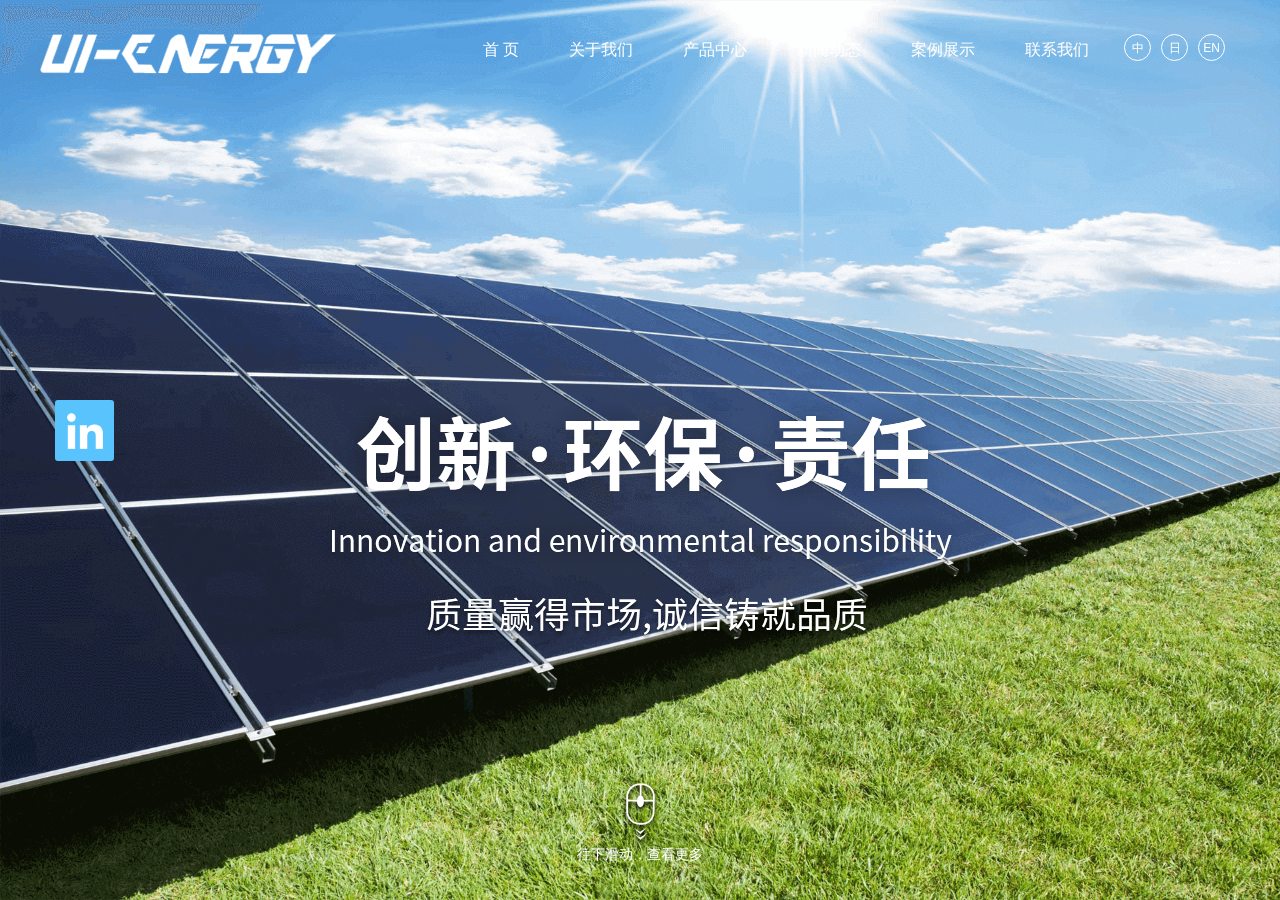
<file: index.html>
<!DOCTYPE html>
<html lang="en">
<head>
    <meta charset="utf-8">
    <title>Swiper demo</title>
    <meta name="viewport" content="width=device-width, initial-scale=1, minimum-scale=1, maximum-scale=1">
    <link rel="stylesheet" type="text/css" href="css/reset.css"/>
   	<link rel="stylesheet" type="text/css" href="css/bootstrap.min.css"/>
    <link rel="stylesheet" type="text/css" href="css/index.css"/>
    <link rel="stylesheet" type="text/css" href="css/common.css"/>

    <link rel="stylesheet" href="css/swiper-3.4.2.min.css">
    <!--[if lte IE 8]>

			<style type="text/css">
		
				html,body{width:100%; height:100%; overflow:scroll}
		
				.section-btn{display:none;}
		
			</style>
	
		<![endif]-->

    
</head>
<body>
    <!-- Swiper -->
    <div class="swiper-container">
        <div class="swiper-wrapper">
	        <div class="swiper-slide section-1">
				<div class="container">
					<div class="response col-lg-12">
						<h3><img class="img-responsive" src="img/index/company0.png"/> </h3>
					</div>
					<div class="in"></div>
				</div>
			</div>
	
			<div class="swiper-slide section-2">
				<div class="container">
					<div class="response">
						<h3><img class="img-responsive" src="img/index/company1.png"/>  </h3>
						<div><img  class="img-responsive" src="img/index/companys.png"/></div>
						<a href="#">了解更多<span><i></i></span></a>
						
					</div>
					<div class="in"></div>
				</div>
			</div>
	
			<div class="swiper-slide section-3">
				<div class="container">
					<div class="response">
						<h3><img class="img-responsive" src="img/index/company2.png"/> </h3>
						<div><img  class="img-responsive" src="img/index/companys.png"/></div>
						<ul class="clearfix">
							<li>
								<img class="img-responsive" src="img/index/Sulimg2.png"  />屋顶方案	
							</li>
							<li>
								<img class="img-responsive" src="img/index/Sulimg2.png"  />地面方案
							</li>
							<li>
								<img class="img-responsive" src="img/index/Sulimg3.png " />车棚方案
							</li>
							<li>
								<img  class="img-responsive" src="img/index/Sulimg4.png"  />地螺栓
							</li>
							<li>
								<img  class="img-responsive" src="img/index/Sulimg5.png"  />农场方案
							</li>
						</ul>
					</div>
					<div class="in"></div>
				</div>
	
			</div>
	
			<div class="swiper-slide section-4">
	
				<div class="container">
					<div class="response">
						<h3><img class="img-responsive" src="img/index/company3.png"/> </h3>
						<div><img  class="img-responsive" src="img/index/companys.png"/></div>
						<ul class="clearfix">
							<li>
								<a href="#"><span>&gt;</span>压载项目</a>
								<a href="#"><span>&gt;</span>立杆项目</a>
							</li>
							<li>
								<a href="#"><span>&gt;</span>地面支架ST1项目</a>
								<a href="#"><span>&gt;</span>车棚项目</a>
							</li>
						</ul>
					</div>
					<div class="in"></div>
				</div>
	
			</div>
	
			<div class="swiper-slide section-5">
				<div class="container">
					<div class="response">
						<h3><img  class="img-responsive" src="img/index/company4.png"/></h3>
						<div><img  class="img-responsive" src="img/index/companys.png"/></div>
						<ul class="clearfix">
							<li><a href="#"><span></span>公司新闻</a></li>
							<li><a href="#"><span></span>公司新闻</a></li>
						</ul>
					</div>
					<div class="in"></div>
				</div>
			</div>
        	
        </div>
        
        <div class="arrow">
			<img src="img/index/next.png"/>
			<span>往下滑动，查看更多</span>
		</div>
        <!-- Add Pagination -->
        <ul class="swiper-pagination section-btn">
        	<!--<li class="on page1"><span></span></li>-->
        </ul>
        <div id="menu" class="nav-top">
			<div class="container">
				<img class="logo "  src="img/index/logo.png" alt="厦门宇投新能源有限公司" />
			    <p class="nav-lan">
			    	<a href="#"><span>中</span></a>
			    	<a href="#"><span>日</span></a>
			    	<a href="#"><span>EN</span></a>
			    </p>
			    <div class="nav-t">
			        <ul id="nav-1" class="nav-1">
			            <li class="active" ><span><a href="index.html">首 页</a></span></li>
			            <li ><span><a href="about.html">关于我们</a></span></li>
			            <li><span><a href="product.html">产品中心 </a></span></li>
			            <li><span><a href="news.html">新闻动态</a></span></li>
			            <li><span><a href="cases.html">案例展示</a></span></li>
			            <li><span><a href="contact.html">联系我们</a></span></li>
			        </ul>
			    </div>
			    <div class="nav-ul">
					<button >
		                <span></span>
		            </button>
			    	<ul>
			            <li class="active" ><span><a href="index.html">首 页</a></span></li>
			            <li ><span><a href="about.html">关于我们</a></span></li>
			            <li><span><a href="product.html">产品中心 </a></span></li>
			            <li><span><a href="news.html">新闻动态</a></span></li>
			            <li><span><a href="cases.html">案例展示</a></span></li>
			            <li><span><a href="contact.html">联系我们</a></span></li>
			    	</ul>
			    </div>
			</div>
		</div>
        
		<div class="footer" id="footer" >
			<div class="container">
				<div class="F-top clearfix">
					<ul>
						<li><span></span>地址:中国福建省厦门市集美区杏北二路146号6楼</li>
						<li><span></span>传真：+86-592-5663837</li>
						<li><span></span>邮箱：info@ui-newenergy.com</li>
						<li><span></span>Skype：frank.lee2009</li>
					</ul>
					<dl>
						<dt>服务热线：</dt>
						<dd>86-592-5663837</dd>
						<dt>关注我们：</dt>
						<dd>
							<a href="#"><img src="img/index/fin.png"/></a>
							<a href="#"><img src="img/index/ff.png"/></a>
							<a href="#"><img src="img/index/fphone.png"/></a>
						</dd>
					</dl>
					<div>
						<img src="img/index/weixin.png"/>
						<p>微信公众号</p>
					</div>
				</div>	
			</div>
			<div class="F-bottom">
				<div class="container">
					<span>Copyright © 2017 XIAMEN UNIVERSE NEW ENERGY CO.,LTD. All rights reserved.</span>
					<a href="#">闽ICP备12004566号</a>
					<a href="#"><img src="img/index/beian.png"/>闽公安备案号 123456789412</a>
					<span>技术支持：港湾有巢</span>
				</div>
			</div>
		</div>
    </div>
	<script src="https://code.jquery.com/jquery-3.2.1.min.js" type="text/javascript" charset="utf-8"></script>
    <!-- Swiper JS -->
    
    <script src="js/swiper-3.4.2.min.js"></script>
    <script src="js/index.js" type="text/javascript" charset="utf-8"></script>
    <script type="text/javascript">
    	var swiper = new Swiper('.swiper-container', {
		        pagination: '.swiper-pagination',
		        direction: 'vertical',
		        slidesPerView: 1,
		        paginationClickable: true,
		        spaceBetween: 30,
		        mousewheelControl: true
		});
    </script>
</body>
</html>
</file>
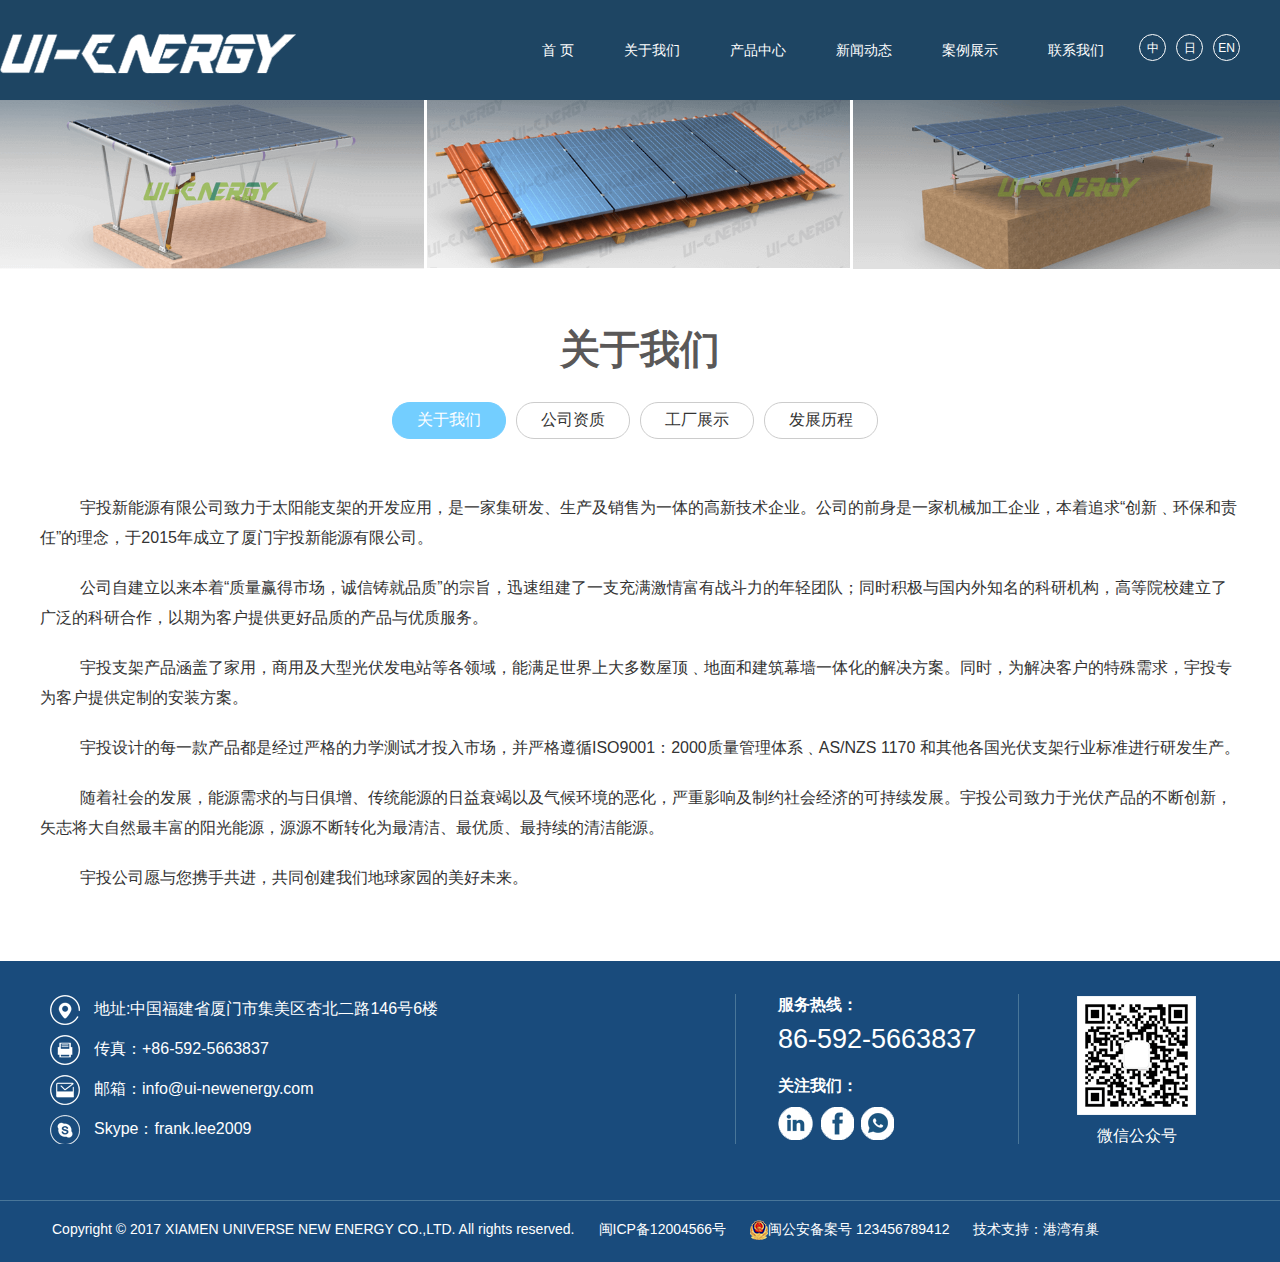
<file: about.html>
<!DOCTYPE html>
<html>
	<head>
		<meta charset="UTF-8">
		<title></title>
		<meta name="viewport" content="width=device-width, initial-scale=1, minimum-scale=1, maximum-scale=1">
	    <link rel="stylesheet" type="text/css" href="css/reset.css"/>
	   	<link rel="stylesheet" type="text/css" href="css/bootstrap.min.css"/>
	    <link rel="stylesheet" type="text/css" href="css/common.css"/>
	    <link rel="stylesheet" type="text/css" href="css/styles.css"/>
	    <!--[if lte IE 8]>

			<style type="text/css">
		
				html,body{width:100%; height:100%; overflow:scroll}
		
				.section-btn{display:none;}
		
			</style>
	
		<![endif]-->


	</head>
	<body>
		<div class="showMage clearfix">
			<li><img class="img-responsive"  src="img/about/show1.png"/></li>
			<li><img  class="img-responsive" src="img/about/show2.png"/></li>
			<li><img  class="img-responsive" src="img/about/show3.png"/></li>
		</div>
		<div class="container page page1">
			<h2>关于我们</h2>
			<ul class="pageNav  clearfix">
				<li class="active">关于我们</li>
				<li>公司资质</li>
				<li>工厂展示</li>
				<li>发展历程</li>
			</ul>
			<ul class="options introduce">
				<li class=" aboutUs option ">
					<p>宇投新能源有限公司致力于太阳能支架的开发应用，是一家集研发、生产及销售为一体的高新技术企业。公司的前身是一家机械加工企业，本着追求“创新﹑环保和责任”的理念，于2015年成立了厦门宇投新能源有限公司。</p>
					<p> 公司自建立以来本着“质量赢得市场，诚信铸就品质”的宗旨，迅速组建了一支充满激情富有战斗力的年轻团队；同时积极与国内外知名的科研机构，高等院校建立了广泛的科研合作，以期为客户提供更好品质的产品与优质服务。</p>
					<p>宇投支架产品涵盖了家用，商用及大型光伏发电站等各领域，能满足世界上大多数屋顶﹑地面和建筑幕墙一体化的解决方案。同时，为解决客户的特殊需求，宇投专为客户提供定制的安装方案。</p>
					<p>宇投设计的每一款产品都是经过严格的力学测试才投入市场，并严格遵循ISO9001：2000质量管理体系﹑AS/NZS 1170 和其他各国光伏支架行业标准进行研发生产。</p>
					<p>随着社会的发展，能源需求的与日俱增、传统能源的日益衰竭以及气候环境的恶化，严重影响及制约社会经济的可持续发展。宇投公司致力于光伏产品的不断创新，矢志将大自然最丰富的阳光能源，源源不断转化为最清洁、最优质、最持续的清洁能源。</p>
					<p>宇投公司愿与您携手共进，共同创建我们地球家园的美好未来。</p>
				</li>
				<li class="Qualification option clearfix">
					<div class="Hover"><img  class="img-responsive" src="img/about/Qualimg.png" alt="资质管理体系认证"/><mask><i></i></mask><span>资质管理体系认证</span></div>
					<div class="hover"><img  class="img-responsive" src="img/about/Qualimg.png" alt="资质管理体系认证"/><mask><i></i></mask><span>资质管理体系认证</span></div>
					<div class="hover"><img  class="img-responsive" src="img/about/Qualimg.png" alt="资质管理体系认证"/><mask><i></i></mask><span>资质管理体系认证</span></div>
					<div><img  class="img-responsive" src="img/about/Qualimg.png" alt="资质管理体系认证"/><span>资质管理体系认证</span></div>
					<div><img  class="img-responsive" src="img/about/Qualimg.png" alt="资质管理体系认证"/><span>资质管理体系认证</span></div>
					<div><img  class="img-responsive" src="img/about/Qualimg.png" alt="资质管理体系认证"/><span>资质管理体系认证</span></div>
				</li>
				<li class="option Factory"></li>
				<li class="option history ">
					<div class="container">
			            <div class="row">
			                <div class="col-md-12">
			                    <div class="main-timeLine">
			                        <div class="Time">
			                            <div class="Time-content">
			                                <span class="date">2017
			                                    <span></span>
			                                    <i></i>
			                                </span>
			                                <p class="description"><em>ONLEAD通过ISO-14001环境管理体系认证；</em>2017年9月成功开发风能、太阳能储蓄电池</p>
			                            </div>
			                        </div>
			
			                        <div class="Time">
			                            <div class="Time-content">
			                                <span class="date">2016
			                                    <span></span>
			                                    <i></i>
			                                </span>
			                                <p class="description">ONLEAD通过ISO-14001环境管理体系认证；</p>
			                            </div>
			                        </div>
			
			                        <div class="Time Active">
			                            <div class="Time-content">
			                                <span class="date">2015
			                                    <span></span>
			                                    <i></i>
			                                </span>
			                                <p class="description">ONLEAD通过ISO-14001环境管理体系认证；</p>
			                            </div>
			                        </div>
			
			                        <div class="Time">
			                            <div class="Time-content">
			                                <span class="date">2014
			                                    <span></span>
			                                    <i></i>
			                                </span>
			                                <p class="description">ONLEAD通过ISO-14001环境管理体系认证；</p>
			                            </div>
			                        </div>
			                        <div class="Time">
			                            <div class="Time-content">
			                                <span class="date">2013
			                                    <span></span>
			                                    <i></i>
			                                </span>
			                                <p class="description">ONLEAD通过ISO-14001环境管理体系认证；</p>
			                            </div>
			                        </div>
			                        <div class="Time MarB">
			                            <div class="Time-content">
			                                <span class="date">2012
			                                    <span></span>
			                                    <i></i>
			                                </span>
			                                <p class="description"><em>ONLEAD通过ISO-14001环境管理体系认证；</em>2017年9月成功开发风能、太阳能储蓄电池</p>
			                           </div>
			                        </div>
			                        <div class="Time">
			                            <div class="Time-content">
			                                <span class="date">2011
			                                    <span></span>
			                                    <i></i>
			                                </span>
			                                <p class="description">ONLEAD通过ISO-14001环境管理体系认证；</p>
			                            </div>
			                        </div>
			                    </div>
			                </div>
			            </div>
			        </div>
				</li>
			</ul>
		</div>
		<div class="container  page selectBtn">
			<nav aria-label="Page navigation">
			  <ul class="pagination selects">
			    <li>
			      <a href="#" aria-label="Previous">
			        <span aria-hidden="true">&laquo;</span>
			      </a>
			    </li>
			    <li class="active"><a href="#">1</a></li>
			    <li><a href="#">2</a></li>
			    <li><a href="#">3</a></li>
			    <li><a href="#">4</a></li>
			    <li><a href="#">5</a></li>
			    <li>
			      <a href="#" aria-label="Next">
			        <span aria-hidden="true">&raquo;</span>
			      </a>
			    </li>
			  </ul>
			</nav>
		</div> 
		
		<div id="menu" class="nav-top">
			<div class="container">
				<img class="logo " height="40" src="img/index/logo.png" alt="厦门宇投新能源有限公司" />
			    <p class="nav-lan">
			    	<a href="#"><span>中</span></a>
			    	<a href="#"><span>日</span></a>
			    	<a href="#"><span>EN</span></a>
			    </p>
			    <div class="nav-t nav-t  visible-lg-block visible-md-block">
			        <ul id="nav-1" class="nav-1 nav-1 visible-lg-block visible-md-block">
			            <li class="active" ><span><a href="./index.html">首 页</a></span></li>
			            <li ><span><a href="./about.html">关于我们</a></span></li>
			            <li><span><a href="./product.html">产品中心 </a></span></li>
			            <li><span><a href="./news.html">新闻动态</a></span></li>
			            <li><span><a href="./cases.html">案例展示</a></span></li>
			            <li><span><a href="./contact.html">联系我们</a></span></li>
			        </ul>
			    </div>
			    <div class="nav-ul column   visible-sm-block  visible-xs-block">
			    	<button type="button" class="btn btn-default" aria-label="Justify">
						<span class="glyphicon glyphicon-align-justify" aria-hidden="true"></span>
					</button>
			    	<ul>
			            <li class="active" ><span><a href="./index.html">首 页</a></span></li>
			            <li ><span><a href="./about.html">关于我们</a></span></li>
			            <li><span><a href="./product.html">产品中心 </a></span></li>
			            <li><span><a href="./news.html">新闻动态</a></span></li>
			            <li><span><a href="./cases.html">案例展示</a></span></li>
			            <li><span><a href="./contact.html">联系我们</a></span></li>
			    	</ul>
			    </div>
			</div>
		</div>
        <div class="footer" id="footer" >
			<div class="container">
				<div class="F-top clearfix">
					<ul>
						<li><span></span>地址:中国福建省厦门市集美区杏北二路146号6楼</li>
						<li><span></span>传真：+86-592-5663837</li>
						<li><span></span>邮箱：info@ui-newenergy.com</li>
						<li><span></span>Skype：frank.lee2009</li>
					</ul>
					<dl>
						<dt>服务热线：</dt>
						<dd>86-592-5663837</dd>
						<dt>关注我们：</dt>
						<dd>
							<a href="#"><img src="img/index/fin.png"/></a>
							<a href="#"><img src="img/index/ff.png"/></a>
							<a href="#"><img src="img/index/fphone.png"/></a>
						</dd>
					</dl>
					<div>
						<img src="img/index/weixin.png"/>
						<p>微信公众号</p>
					</div>
				</div>	
			</div>
			<div class="F-bottom">
				<div class="container">
					<span>Copyright © 2017 XIAMEN UNIVERSE NEW ENERGY CO.,LTD. All rights reserved.</span>
					<a href="#">闽ICP备12004566号</a>
					<a href="#"><img src="img/index/beian.png"/>闽公安备案号 123456789412</a>
					<span>技术支持：港湾有巢</span>
				</div>
			</div>
		</div>
		
		<script src="https://code.jquery.com/jquery-3.2.1.min.js" type="text/javascript" charset="utf-8"></script>
		<script src="js/index.js" type="text/javascript" charset="utf-8"></script>
		<script type="text/javascript">
			$(function(){
				$(".pageNav  li").click(function(){
					var This = $(this);
					
					showPage(This);
					if(This.index()==1){
						$('.selects').show()
					}
					else {
						$('.selects').hide();
					}
				})
			})
		</script>
	</body>
</html>
</file>
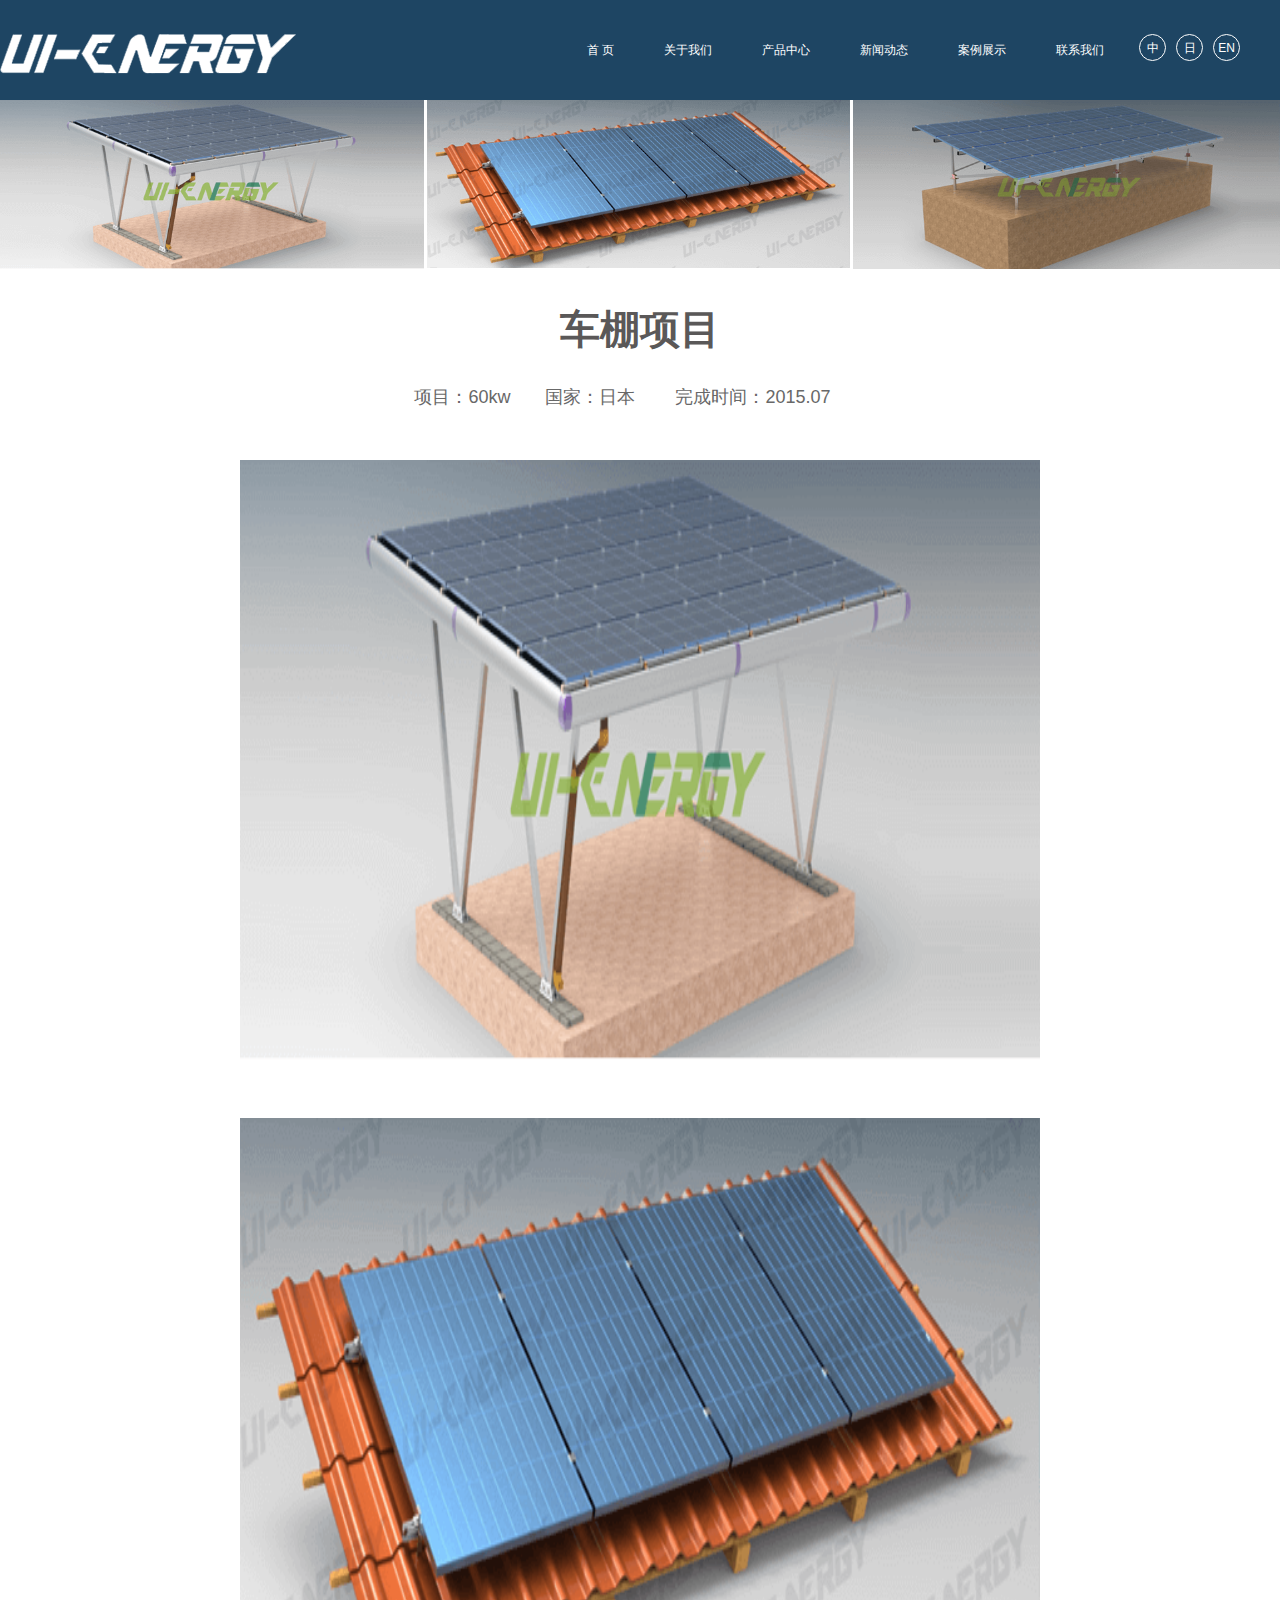
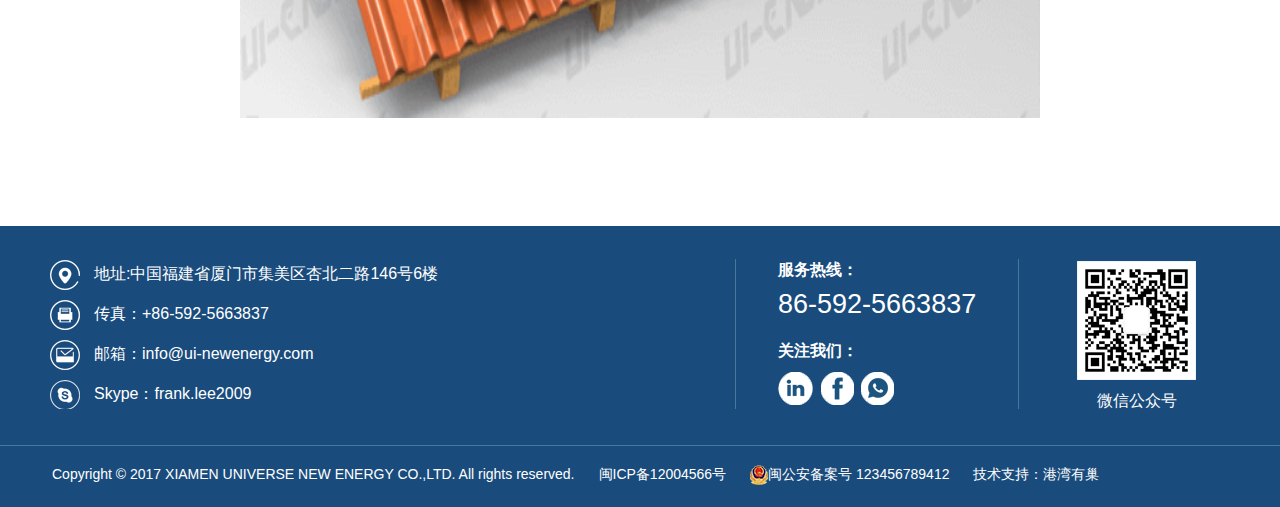
<file: case_details.html>
<!DOCTYPE html>
<html>
	<head>
		<meta charset="UTF-8">
		<title></title>
		<meta name="viewport" content="width=device-width, initial-scale=1, minimum-scale=1, maximum-scale=1">
		<link rel="stylesheet" type="text/css" href="css/bootstrap.min.css"/>
		<link rel="stylesheet" type="text/css" href="css/reset.css"/>
	   	<link rel="stylesheet" type="text/css" href="css/common.css"/>
	    <link rel="stylesheet" type="text/css" href="css/styles.css"/>
		<!--[if lte IE 8]>

			<style type="text/css">
		
				html,body{width:100%; height:100%; overflow:scroll}
		
				.section-btn{display:none;}
		
			</style>
	
		<![endif]-->
		

	</head>
	<body>
		<div class="showMage clearfix">
			<li><img class="img-responsive"  src="img/about/show1.png"/></li>
			<li><img  class="img-responsive" src="img/about/show2.png"/></li>
			<li><img  class="img-responsive" src="img/about/show3.png"/></li>
		</div>
		<div class="container page cases_detail">
			<h2>车棚项目</h2>
			<div><span>项目：60kw</span><span>国家：日本</span><span> 完成时间：2015.07</span></div>
			<ul class="cases_option">
				<li>
					<img src="img/about/show1.png"/>
				</li>
				
				<li>
					<img src="img/about/show2.png"/>
				</li>
			</ul>
		
		</div>
		<div id="menu" class="nav-top">
			<div class="container">
				<img class="logo " height="40" src="img/index/logo.png" alt="厦门宇投新能源有限公司" />
			    <p class="nav-lan">
			    	<a href="#"><span>中</span></a>
			    	<a href="#"><span>日</span></a>
			    	<a href="#"><span>EN</span></a>
			    </p>
			    <div class="nav-t nav-t  visible-lg-block visible-md-block">
			        <ul id="nav-1" class="nav-1 nav-1 visible-lg-block visible-md-block">
			            <li class="active" ><span><a href="index.html">首 页</a></span></li>
			            <li ><span><a href="about.html">关于我们</a></span></li>
			            <li><span><a href="product.html">产品中心 </a></span></li>
			            <li><span><a href="news.html">新闻动态</a></span></li>
			            <li><span><a href="cases.html">案例展示</a></span></li>
			            <li><span><a href="contact.html">联系我们</a></span></li>
			        </ul>
			    </div>
			    <div class="nav-ul column   visible-sm-block  visible-xs-block">
			    	<button type="button" class="btn btn-default" aria-label="Justify">
						<span class="glyphicon glyphicon-align-justify" aria-hidden="true"></span>
					</button>
			    	<ul>
			            <li class="active" ><span><a href="index.html">首 页</a></span></li>
			            <li ><span><a href="about.html">关于我们</a></span></li>
			            <li><span><a href="product.html">产品中心 </a></span></li>
			            <li><span><a href="news.html">新闻动态</a></span></li>
			            <li><span><a href="cases.html">案例展示</a></span></li>
			            <li><span><a href="contact.html">联系我们</a></span></li>
			    	</ul>
			    </div>
			</div>
		</div>
        <div class="footer" id="footer" >
			<div class="container">
				<div class="F-top clearfix">
					<ul>
						<li><span></span>地址:中国福建省厦门市集美区杏北二路146号6楼</li>
						<li><span></span>传真：+86-592-5663837</li>
						<li><span></span>邮箱：info@ui-newenergy.com</li>
						<li><span></span>Skype：frank.lee2009</li>
					</ul>
					<dl>
						<dt>服务热线：</dt>
						<dd>86-592-5663837</dd>
						<dt>关注我们：</dt>
						<dd>
							<a href="#"><img src="img/index/fin.png"/></a>
							<a href="#"><img src="img/index/ff.png"/></a>
							<a href="#"><img src="img/index/fphone.png"/></a>
						</dd>
					</dl>
					<div>
						<img src="img/index/weixin.png"/>
						<p>微信公众号</p>
					</div>
				</div>	
			</div>
			<div class="F-bottom">
				<div class="container">
					<span>Copyright © 2017 XIAMEN UNIVERSE NEW ENERGY CO.,LTD. All rights reserved.</span>
					<a href="#">闽ICP备12004566号</a>
					<a href="#"><img src="img/index/beian.png"/>闽公安备案号 123456789412</a>
					<span>技术支持：港湾有巢</span>
				</div>
			</div>
		</div>
		
		<script src="https://code.jquery.com/jquery-3.2.1.min.js" type="text/javascript" charset="utf-8"></script>
		<script src="js/index.js" type="text/javascript" charset="utf-8"></script>
		
	</body>
</html>
</file>
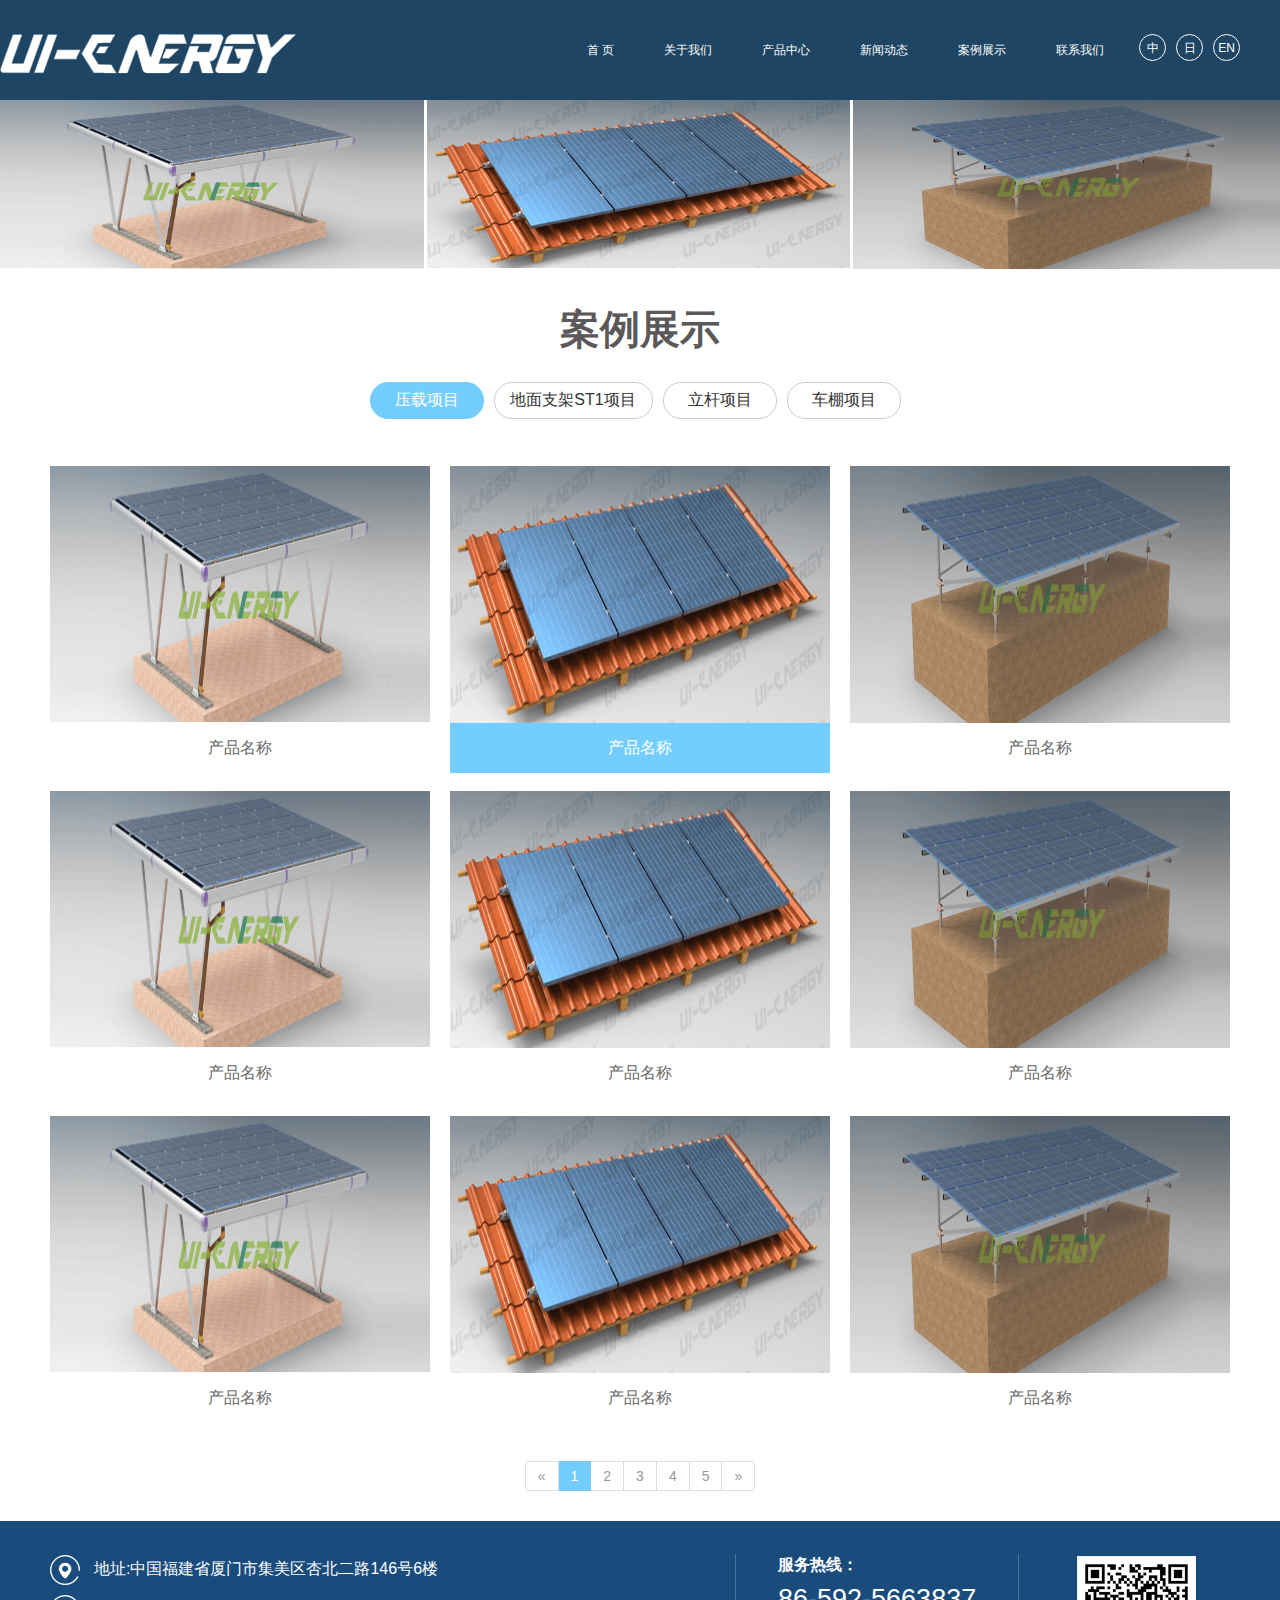
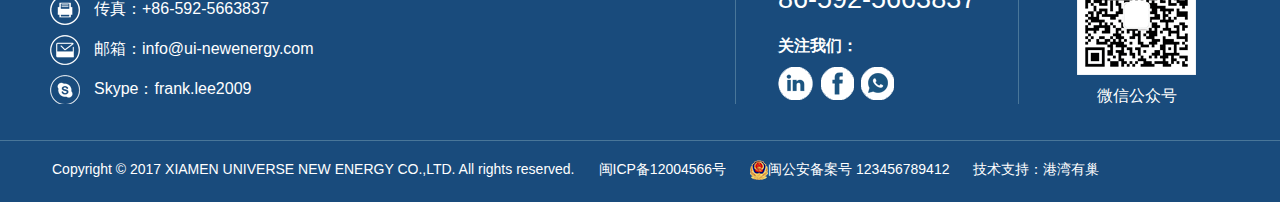
<file: cases.html>
<!DOCTYPE html>
<html>
	<head>
		<meta charset="UTF-8">
		<title></title>
		<meta name="viewport" content="width=device-width, initial-scale=1, minimum-scale=1, maximum-scale=1">
		<link rel="stylesheet" type="text/css" href="css/bootstrap.min.css"/>
		<link rel="stylesheet" type="text/css" href="css/reset.css"/>
	   	<link rel="stylesheet" type="text/css" href="css/common.css"/>
	    <link rel="stylesheet" type="text/css" href="css/styles.css"/>
		<!--[if lte IE 8]>

			<style type="text/css">
		
				html,body{width:100%; height:100%; overflow:scroll}
		
				.section-btn{display:none;}
		
			</style>
	
		<![endif]-->
		

	</head>
	<body>
		<div class="showMage clearfix">
			<li><img class="img-responsive"  src="img/about/show1.png"/></li>
			<li><img  class="img-responsive" src="img/about/show2.png"/></li>
			<li><img  class="img-responsive" src="img/about/show3.png"/></li>
		</div>
		<div class="container page cases">
			<h2>案例展示</h2>
			<ul class="pageNav  clearfix">
				<li class="active">压载项目</li>
				<li>地面支架ST1项目</li>
				<li>立杆项目</li>
				<li>车棚项目</li>
			</ul>
			<ul class="products_option">
				
				<li>
					<img src="img/about/show1.png"/>
					<a href="#">产品名称</a>
				</li>
				
				<li>
					<img src="img/about/show2.png"/>
					<a  class="active" href="#">产品名称</a>
				</li>
				
				<li>
					<img src="img/about/show3.png"/>
					<a href="#">产品名称</a>
				</li>
				<li>
					<img src="img/about/show1.png"/>
					<a href="#">产品名称</a>
				</li>
				
				<li>
					<img src="img/about/show2.png"/>
					<a href="#">产品名称</a>
				</li>
				
				<li>
					<img src="img/about/show3.png"/>
					<a href="#">产品名称</a>
				</li>
				<li>
					<img src="img/about/show1.png"/>
					<a href="#">产品名称</a>
				</li>
				
				<li>
					<img src="img/about/show2.png"/>
					<a href="#">产品名称</a>
				</li>
				
				<li>
					<img src="img/about/show3.png"/>
					<a href="#">产品名称</a>
				</li>
				
			</ul>
		
		</div>
		
		<div class="container  page selectBtn">
			<nav aria-label="Page navigation">
			  <ul class="pagination selects">
			    <li>
			      <a href="#" aria-label="Previous">
			        <span aria-hidden="true">&laquo;</span>
			      </a>
			    </li>
			    <li class="active"><a href="#">1</a></li>
			    <li><a href="#">2</a></li>
			    <li><a href="#">3</a></li>
			    <li><a href="#">4</a></li>
			    <li><a href="#">5</a></li>
			    <li>
			      <a href="#" aria-label="Next">
			        <span aria-hidden="true">&raquo;</span>
			      </a>
			    </li>
			  </ul>
			</nav>
		</div> 
		<div id="menu" class="nav-top">
			<div class="container">
				<img class="logo " height="40" src="img/index/logo.png" alt="厦门宇投新能源有限公司" />
			    <p class="nav-lan">
			    	<a href="#"><span>中</span></a>
			    	<a href="#"><span>日</span></a>
			    	<a href="#"><span>EN</span></a>
			    </p>
			    <div class="nav-t nav-t  visible-lg-block visible-md-block">
			        <ul id="nav-1" class="nav-1 nav-1 visible-lg-block visible-md-block">
			            <li class="active" ><span><a href="index.html">首 页</a></span></li>
			            <li ><span><a href="about.html">关于我们</a></span></li>
			            <li><span><a href="product.html">产品中心 </a></span></li>
			            <li><span><a href="news.html">新闻动态</a></span></li>
			            <li><span><a href="cases.html">案例展示</a></span></li>
			            <li><span><a href="contact.html">联系我们</a></span></li>
			        </ul>
			    </div>
			    <div class="nav-ul column   visible-sm-block  visible-xs-block">
			    	<button type="button" class="btn btn-default" aria-label="Justify">
						<span class="glyphicon glyphicon-align-justify" aria-hidden="true"></span>
					</button>
			    	<ul>
			            <li class="active" ><span><a href="index.html">首 页</a></span></li>
			            <li ><span><a href="about.html">关于我们</a></span></li>
			            <li><span><a href="product.html">产品中心 </a></span></li>
			            <li><span><a href="news.html">新闻动态</a></span></li>
			            <li><span><a href="cases.html">案例展示</a></span></li>
			            <li><span><a href="contact.html">联系我们</a></span></li>
			    	</ul>
			    </div>
			</div>
		</div>
        <div class="footer" id="footer" >
			<div class="container">
				<div class="F-top clearfix">
					<ul>
						<li><span></span>地址:中国福建省厦门市集美区杏北二路146号6楼</li>
						<li><span></span>传真：+86-592-5663837</li>
						<li><span></span>邮箱：info@ui-newenergy.com</li>
						<li><span></span>Skype：frank.lee2009</li>
					</ul>
					<dl>
						<dt>服务热线：</dt>
						<dd>86-592-5663837</dd>
						<dt>关注我们：</dt>
						<dd>
							<a href="#"><img src="img/index/fin.png"/></a>
							<a href="#"><img src="img/index/ff.png"/></a>
							<a href="#"><img src="img/index/fphone.png"/></a>
						</dd>
					</dl>
					<div>
						<img src="img/index/weixin.png"/>
						<p>微信公众号</p>
					</div>
				</div>	
			</div>
			<div class="F-bottom">
				<div class="container">
					<span>Copyright © 2017 XIAMEN UNIVERSE NEW ENERGY CO.,LTD. All rights reserved.</span>
					<a href="#">闽ICP备12004566号</a>
					<a href="#"><img src="img/index/beian.png"/>闽公安备案号 123456789412</a>
					<span>技术支持：港湾有巢</span>
				</div>
			</div>
		</div>
		
		<script src="https://code.jquery.com/jquery-3.2.1.min.js" type="text/javascript" charset="utf-8"></script>
		<script src="js/index.js" type="text/javascript" charset="utf-8"></script>
		<script type="text/javascript">
			$(function(){
				$('.selectBtn').show();
			})
		</script>
	</body>
</html>
</file>
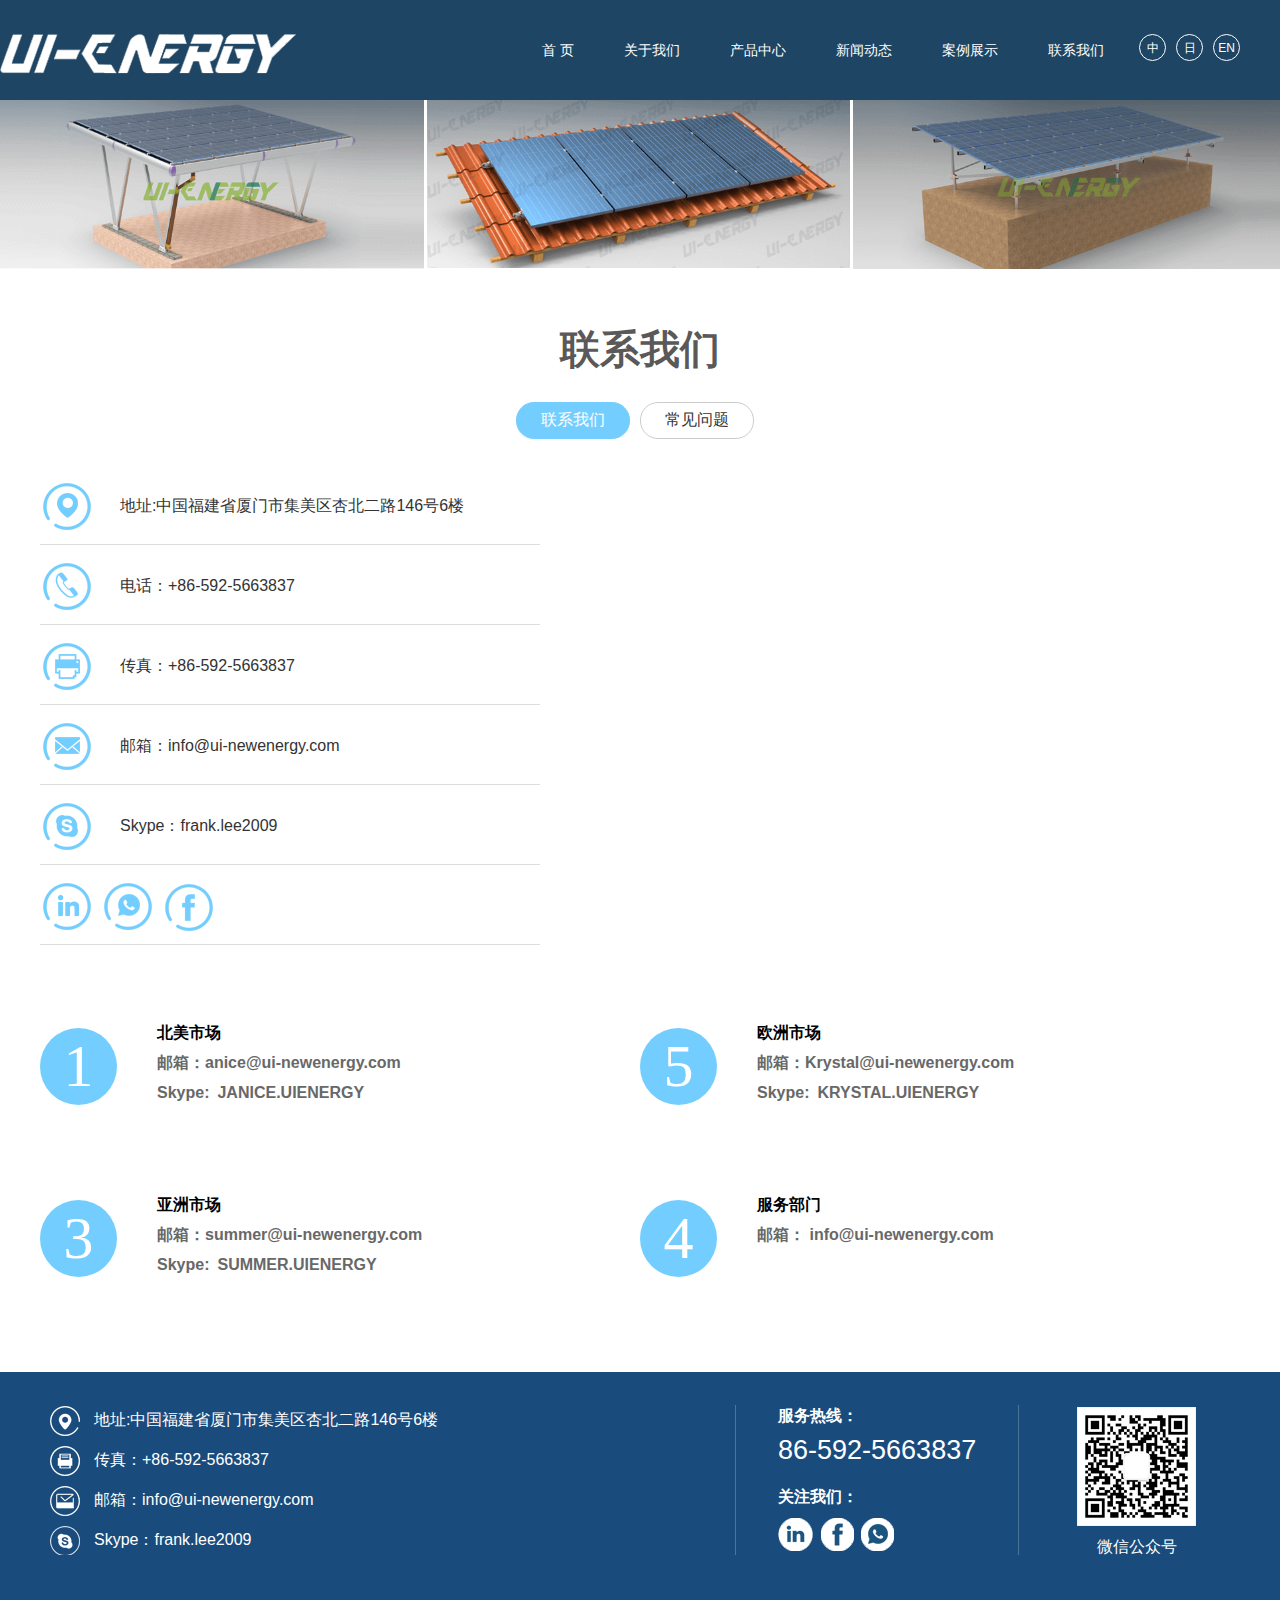
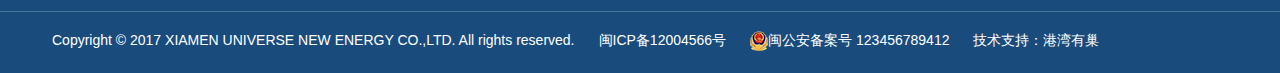
<file: contact.html>
<!DOCTYPE html>
<html>
	<head>
		<meta charset="UTF-8">
		<title></title>
		<meta name="viewport" content="width=device-width, initial-scale=1, minimum-scale=1, maximum-scale=1">
		<script type="text/javascript" src="http://api.map.baidu.com/api?v=2.0&ak=vZYl7VxHCs10Vsv68mbhx9PuuQWm6syg"></script>
	    <link rel="stylesheet" type="text/css" href="css/reset.css"/>
	   	<link rel="stylesheet" type="text/css" href="css/bootstrap.min.css"/>
	   
	    <link rel="stylesheet" type="text/css" href="css/common.css"/>
	    <link rel="stylesheet" type="text/css" href="css/styles.css"/>
	</head>
	<body>
		<div class="showMage clearfix">
			<li><img class="img-responsive"  src="img/about/show1.png"/></li>
			<li><img  class="img-responsive" src="img/about/show2.png"/></li>
			<li><img  class="img-responsive" src="img/about/show3.png"/></li>
		</div>
		<div class="container  page page5">
			<h2>联系我们</h2>
			<ul class="pageNav clearfix">
				<li class="active">联系我们</li>
				<li>常见问题</li>
			</ul>
			<div class="options">
				<div class="contact_informations option clearfix">
					<div class="china_infor clearfix">
						<ul>
							<li>  
								<i></i><span>地址:中国福建省厦门市集美区杏北二路146号6楼</span>
							</li>
							<li>
								<i></i><span>电话：+86-592-5663837</span>
							</li>
							<li>
								<i></i><span>传真：+86-592-5663837</span>
							</li>
							<li>
								<i></i><span>邮箱：info@ui-newenergy.com</span>
							</li>
							<li>
								<i></i><span>Skype：frank.lee2009</span>
							</li>
							<li>
								<i></i><i></i><i></i>
							</li>
						</ul> 
						<div class="map" id="map">
							<!--<img src="img/about/map.gif"/>-->
						</div> 
					</div>
					<ul class="global_infor clearfix" >
						<li>
							<p>1</p>           
							<dl>
								<dt>北美市场</dt>
								<dd>邮箱：anice@ui-newenergy.com</dd>
								<dd>Skype: JANICE.UIENERGY </dd>
							</dl>
						</li>
						<li>
							<p>5</p>
							<dl>
								<dt>欧洲市场</dt>
								<dd>邮箱：Krystal@ui-newenergy.com</dd>
								<dd>Skype: KRYSTAL.UIENERGY</dd>
							</dl>
						</li>
						<li>
							<p>3</p>
							<dl> 
								<dt>亚洲市场</dt>
								<dd>邮箱：summer@ui-newenergy.com</dd>
								<dd>Skype: SUMMER.UIENERGY</dd>
							</dl>
						</li>
						<li>
							<p>4</p>
							<dl> 
								<dt>服务部门</dt>
								<dd>邮箱： info@ui-newenergy.com</dd>
							</dl>
						</li>
					</ul>
				</div>
				<ul class="QA-list option">
					<li>
						<p>
							<i>Q</i><span>地螺栓如何运作?</span>
						</p>
						<div>
							<i>A</i><span>使用液压式打桩机安装螺丝钻入各种地面。</span>
						</div>
					</li>
					<li>
						<p>
							<i>Q</i><span>地螺栓适用的范围有哪些?</span>
						</p>
						<div>
							<i>A</i><span>除了被用作太阳能农场的地基， 地螺栓还适用更多的领域，比如住宅建设地基，路牌，路灯，栅栏等。</span>
						</div>
					</li>
					<li>
						<p>
							<i>Q</i><span>地螺栓如何安装呢?</span>
						</p>
						<div>
							<i>A</i><span>使用液压式打装机把地螺栓钻入地面，就像自攻螺栓被钻进木头一样。</span>
						</div>
					</li>
					<li>
						<p>
							<i>Q</i><span>地螺栓的好处是什么?</span>
						</p>
						<div>
							<i>A</i><span>快速有效的安装,不会脱水,没有振动和有限的噪声污染,不会损坏混凝土或钢筋，具有环境可持续性。</span>
						</div>
					</li>
					<li>
						<p>
							<i>Q</i><span>地螺栓如何防止腐蚀?</span>
						</p>
						<div>
							<i>A</i><span>地螺栓可以通过镀锌工艺来防止腐蚀。经研究和实践证明，镀锌后的钢材的耐蚀性远远超过没有经过任何表面处理和和一些其他类型的保护措施的钢材。镀锌层的防腐蚀包括确保设计强度的稳定，也很好的防止材料表面生锈直到镀锌层从材料表面消失退化掉。</span>
						</div>
					</li>
					<li>
						<p>
							<i>Q</i><span>镀锌层厚度是多少?</span>
						</p>
						<div>
							<i>A</i><span>一般大于等于60μm。</span>
						</div>
					</li>
					<li>
						<p>
							<i>Q</i><span>地螺栓的壁厚是多少？</span>
						</p>
						<div>
							<i>A</i><span>一般是2-8mm。</span>
						</div>
					</li>
					<li>
						<p>
							<i>Q</i><span>钢质量如何?</span>
						</p>
						<div>
							<i>A</i><span>这个是由Q235材料制成带叶片的锥形钢管，使用于各种不同的地质条件。</span>
						</div>
					</li>
				</ul>
				
			</div>
				
		</div> 
		
		<div class="container  page selectBtn">
			<nav aria-label="Page navigation">
			  <ul class="pagination selects">
			    <li>
			      <a href="#" aria-label="Previous">
			        <span aria-hidden="true">&laquo;</span>
			      </a>
			    </li>
			    <li class="active"><a href="#">1</a></li>
			    <li><a href="#">2</a></li>
			    <li><a href="#">3</a></li>
			    <li><a href="#">4</a></li>
			    <li><a href="#">5</a></li>
			    <li>
			      <a href="#" aria-label="Next">
			        <span aria-hidden="true">&raquo;</span>
			      </a>
			    </li>
			  </ul>
			</nav>
		</div> 
		<div id="menu" class="nav-top">
			<div class="container">
				<img class="logo " height="40" src="img/index/logo.png" alt="厦门宇投新能源有限公司" />
			    <p class="nav-lan">
			    	<a href="#"><span>中</span></a>
			    	<a href="#"><span>日</span></a>
			    	<a href="#"><span>EN</span></a>
			    </p>
			    <div class="nav-t nav-t  visible-lg-block visible-md-block">
			        <ul id="nav-1" class="nav-1 nav-1 visible-lg-block visible-md-block">
			            <li class="active" ><span><a href="index.html">首 页</a></span></li>
			            <li ><span><a href="about.html">关于我们</a></span></li>
			            <li><span><a href="product.html">产品中心 </a></span></li>
			            <li><span><a href="news.html">新闻动态</a></span></li>
			            <li><span><a href="cases.html">案例展示</a></span></li>
			            <li><span><a href="contact.html">联系我们</a></span></li>
			        </ul>
			    </div>
			    <div class="nav-ul column   visible-sm-block  visible-xs-block">
			    	<button type="button" class="btn btn-default" aria-label="Justify">
						<span class="glyphicon glyphicon-align-justify" aria-hidden="true"></span>
					</button>
			    	<ul>
			            <li class="active" ><span><a href="index.html">首 页</a></span></li>
			            <li ><span><a href="about.html">关于我们</a></span></li>
			            <li><span><a href="product.html">产品中心 </a></span></li>
			            <li><span><a href="news.html">新闻动态</a></span></li>
			            <li><span><a href="cases.html">案例展示</a></span></li>
			            <li><span><a href="contact.html">联系我们</a></span></li>
			    	</ul>
			    </div>
			</div>
		</div>
        <div class="footer" id="footer" >
			<div class="container">
				<div class="F-top clearfix">
					<ul>
						<li><span></span>地址:中国福建省厦门市集美区杏北二路146号6楼</li>
						<li><span></span>传真：+86-592-5663837</li>
						<li><span></span>邮箱：info@ui-newenergy.com</li>
						<li><span></span>Skype：frank.lee2009</li>
					</ul>
					<dl>
						<dt>服务热线：</dt>
						<dd>86-592-5663837</dd>
						<dt>关注我们：</dt>
						<dd>
							<a href="#"><img src="img/index/fin.png"/></a>
							<a href="#"><img src="img/index/ff.png"/></a>
							<a href="#"><img src="img/index/fphone.png"/></a>
						</dd>
					</dl>
					<div>
						<img src="img/index/weixin.png"/>
						<p>微信公众号</p>
					</div>
				</div>	
			</div>
			<div class="F-bottom">
				<div class="container">
					<span>Copyright © 2017 XIAMEN UNIVERSE NEW ENERGY CO.,LTD. All rights reserved.</span>
					<a href="#">闽ICP备12004566号</a>
					<a href="#"><img src="img/index/beian.png"/>闽公安备案号 123456789412</a>
					<span>技术支持：港湾有巢</span>
				</div>
			</div>
		</div>
		
		<script src="https://code.jquery.com/jquery-3.2.1.min.js" type="text/javascript" charset="utf-8"></script>
		<script src="js/index.js" type="text/javascript" charset="utf-8"></script>
		<script type="text/javascript">
			$(function(){
				$(".pageNav  li").click(function(){
					var This = $(this);
					showPage(This);
					if(This.index()==1){
						$('.selectBtn').show()
					}
					else {
						$('.selectBtn').hide();
					}
				})
			})
			// 百度地图API功能
			var map = new BMap.Map("map");  
			var point = new BMap.Point(118.057937,24.585021);
			map.centerAndZoom(point, 16);
			var marker = new BMap.Marker(point);  // 创建标注
			map.addOverlay(marker);               // 将标注添加到地图中
			marker.setAnimation(BMAP_ANIMATION_BOUNCE); //跳动的动画
			setTimeout(function(){
				map.setZoom(16);   
			}, 2000);  //2秒后放大到14级
			map.enableScrollWheelZoom(true);
		
//			var label = new BMap.Label("中国福建省厦门市集美区杏北二路146号6楼",{offset:new BMap.Size(20,-10)});
//			marker.setLabel(label);
		</script>
	</body>
</html>
</file>
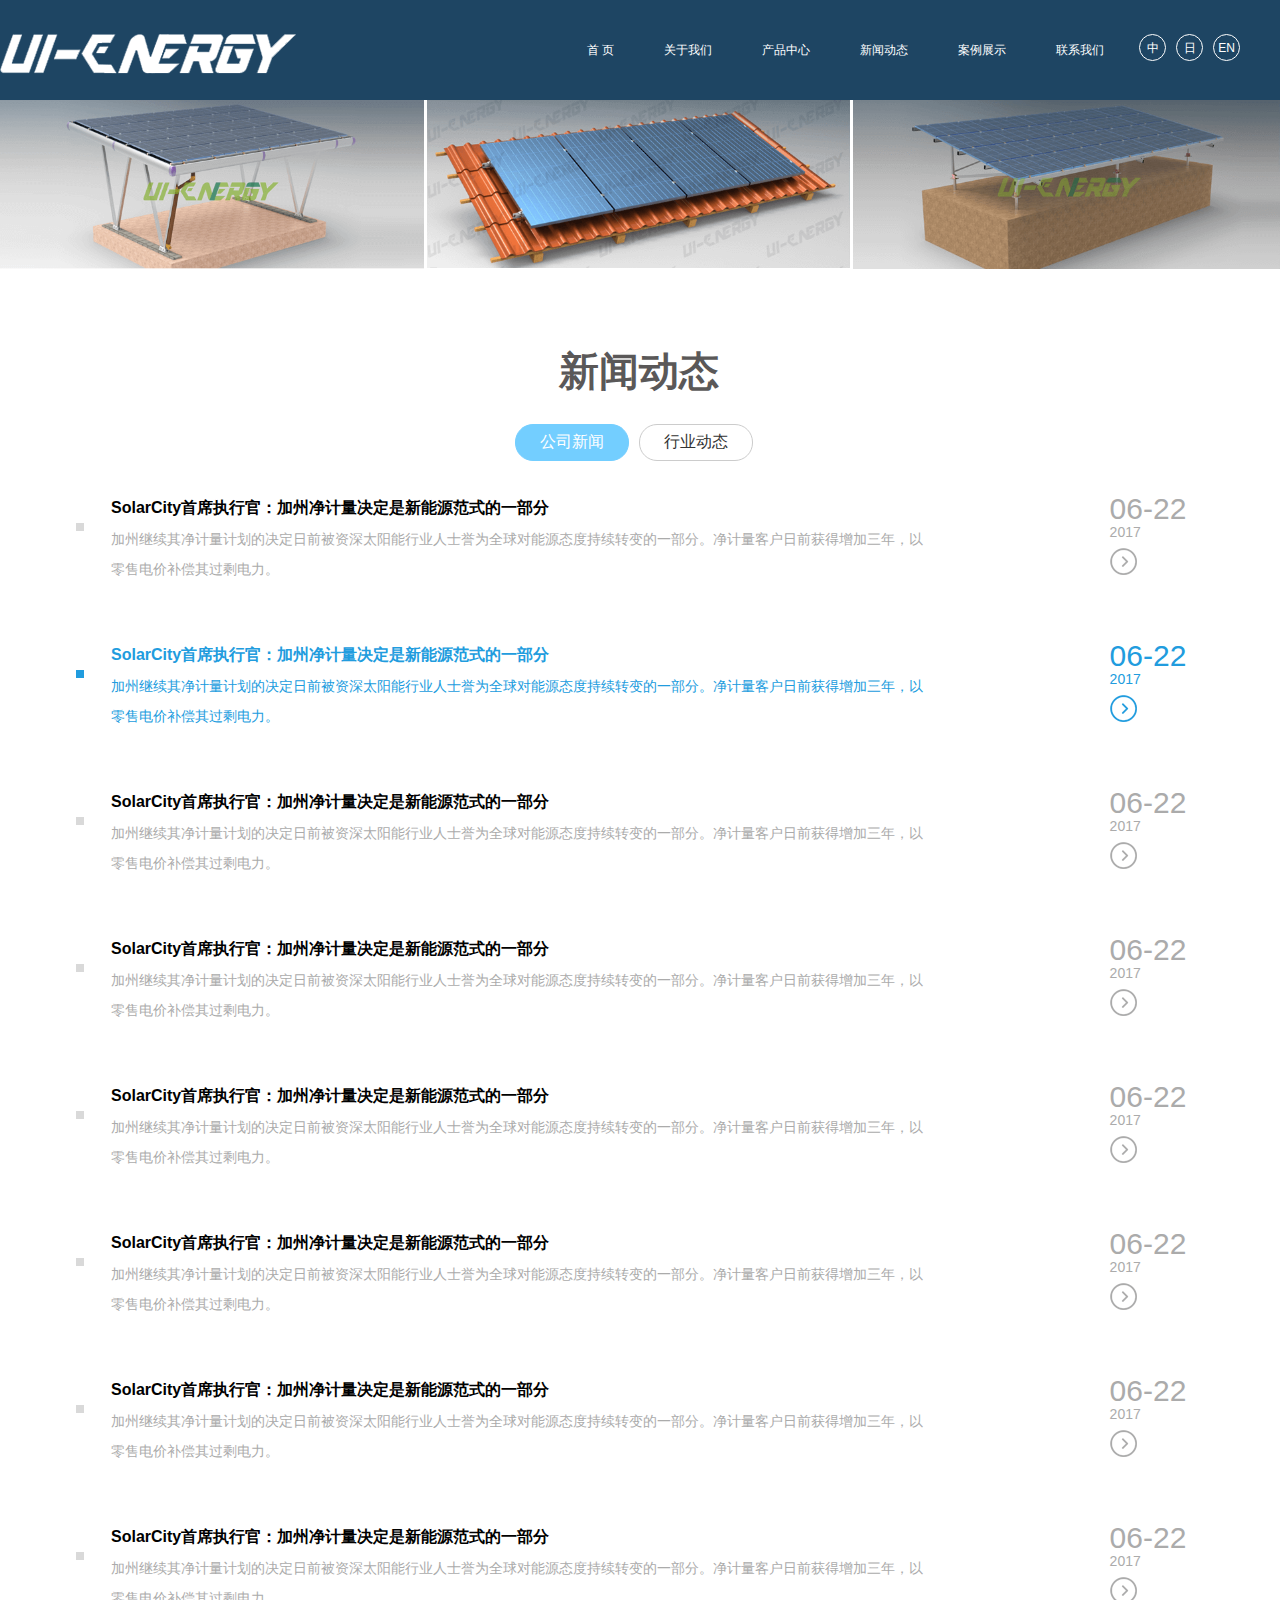
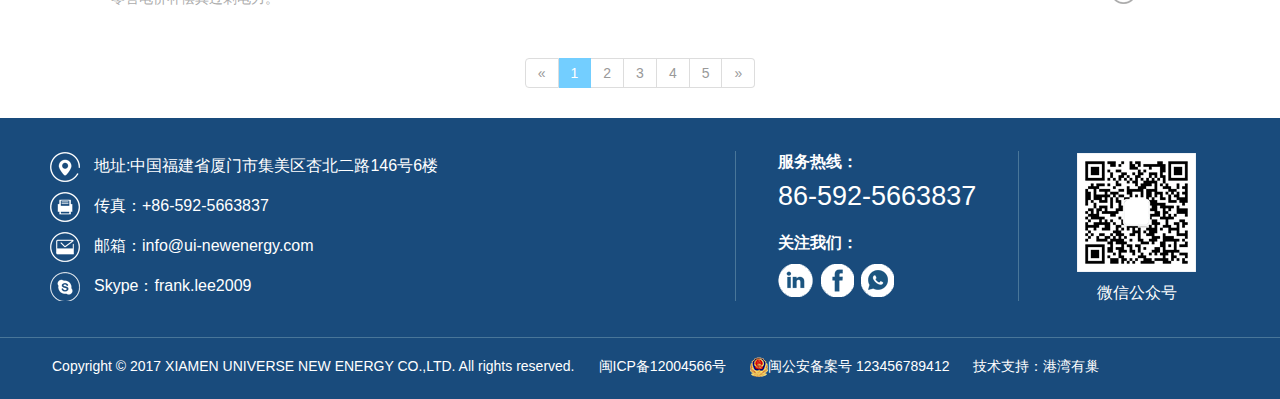
<file: news.html>
<!DOCTYPE html>
<html>
	<head>
		<meta charset="UTF-8">
		<title></title>
		<meta name="viewport" content="width=device-width, initial-scale=1, minimum-scale=1, maximum-scale=1">
		<link rel="stylesheet" type="text/css" href="css/bootstrap.min.css"/>
		<link rel="stylesheet" type="text/css" href="css/reset.css"/>
	   	<link rel="stylesheet" type="text/css" href="css/common.css"/>
	    <link rel="stylesheet" type="text/css" href="css/styles.css"/>
		<!--[if lte IE 8]>

			<style type="text/css">
		
				html,body{width:100%; height:100%; overflow:scroll}
		
				.section-btn{display:none;}
		
			</style>
	
		<![endif]-->


	</head>
	<body>
		<div class="showMage clearfix">
			<li><img class="img-responsive"  src="img/about/show1.png"/></li>
			<li><img  class="img-responsive" src="img/about/show2.png"/></li>
			<li><img  class="img-responsive" src="img/about/show3.png"/></li>
		</div>
		<div class="container  page page2">
			<h2>新闻动态</h2>
			<ul class="pageNav clearfix">
				<li class="active">公司新闻</li>
				<li>行业动态</li>
			</ul>
			<div class="options">
				<ol class="news option">
					<li class=" row">
						<dl class="col-xs-12 col-md-8">
							<dt><a href="#">SolarCity首席执行官：加州净计量决定是新能源范式的一部分</a></dt>
							<dd>加州继续其净计量计划的决定日前被资深太阳能行业人士誉为全球对能源态度持续转变的一部分。净计量客户日前获得增加三年，以零售电价补偿其过剩电力。</dd>
						</dl>
						<div class="newsTimes col-xs-6 col-md-4">
							<strong>06-22</strong>
							<span>2017</span>
							<a href="#"></a>
						</div>
					</li>
					<li class="hover row">
						<dl class="col-xs-12 col-md-8">
							<dt><a href="#">SolarCity首席执行官：加州净计量决定是新能源范式的一部分</a></dt>
							<dd>加州继续其净计量计划的决定日前被资深太阳能行业人士誉为全球对能源态度持续转变的一部分。净计量客户日前获得增加三年，以零售电价补偿其过剩电力。</dd>
						</dl>
						<div class="newsTimes col-xs-6 col-md-4">
							<strong>06-22</strong>
							<span>2017</span>
							<a href="#"></a>
						</div>
					</li>
					
					<li class="row">
						<dl class="col-xs-12 col-md-8">
							<dt><a href="#">SolarCity首席执行官：加州净计量决定是新能源范式的一部分</a></dt>
							<dd>加州继续其净计量计划的决定日前被资深太阳能行业人士誉为全球对能源态度持续转变的一部分。净计量客户日前获得增加三年，以零售电价补偿其过剩电力。</dd>
						</dl>
						<div class="newsTimes col-xs-6 col-md-4">
							<strong>06-22</strong>
							<span>2017</span>
							<a href="#"></a>
						</div>
					</li>
					<li class="row">
						<dl class="col-xs-12 col-md-8">
							<dt><a href="#">SolarCity首席执行官：加州净计量决定是新能源范式的一部分</a></dt>
							<dd>加州继续其净计量计划的决定日前被资深太阳能行业人士誉为全球对能源态度持续转变的一部分。净计量客户日前获得增加三年，以零售电价补偿其过剩电力。</dd>
						</dl>
						<div class="newsTimes col-xs-6 col-md-4">
							<strong>06-22</strong>
							<span>2017</span>
							<a href="#"></a>
						</div>
					</li>
					<li class="row">
						<dl class="col-xs-12 col-md-8">
							<dt><a href="#">SolarCity首席执行官：加州净计量决定是新能源范式的一部分</a></dt>
							<dd>加州继续其净计量计划的决定日前被资深太阳能行业人士誉为全球对能源态度持续转变的一部分。净计量客户日前获得增加三年，以零售电价补偿其过剩电力。</dd>
						</dl>
						<div class="newsTimes col-xs-6 col-md-4">
							<strong>06-22</strong>
							<span>2017</span>
							<a href="#"></a>
						</div>
					</li>
					<li class="row">
						<dl class="col-xs-12 col-md-8">
							<dt><a href="#">SolarCity首席执行官：加州净计量决定是新能源范式的一部分</a></dt>
							<dd>加州继续其净计量计划的决定日前被资深太阳能行业人士誉为全球对能源态度持续转变的一部分。净计量客户日前获得增加三年，以零售电价补偿其过剩电力。</dd>
						</dl>
						<div class="newsTimes col-xs-6 col-md-4">
							<strong>06-22</strong>
							<span>2017</span>
							<a href="#"></a>
						</div>
					</li>
					<li class="row">
						<dl class="col-xs-12 col-md-8">
							<dt><a href="#">SolarCity首席执行官：加州净计量决定是新能源范式的一部分</a></dt>
							<dd>加州继续其净计量计划的决定日前被资深太阳能行业人士誉为全球对能源态度持续转变的一部分。净计量客户日前获得增加三年，以零售电价补偿其过剩电力。</dd>
						</dl>
						<div class="newsTimes col-xs-6 col-md-4">
							<strong>06-22</strong>
							<span>2017</span>
							<a href="#"></a>
						</div>
					</li>
					
					<li class="row">
						<dl class="col-xs-12 col-md-8">
							<dt><a href="#">SolarCity首席执行官：加州净计量决定是新能源范式的一部分</a></dt>
							<dd>加州继续其净计量计划的决定日前被资深太阳能行业人士誉为全球对能源态度持续转变的一部分。净计量客户日前获得增加三年，以零售电价补偿其过剩电力。</dd>
						</dl>
						<div class="newsTimes col-xs-6 col-md-4">
							<strong>06-22</strong>
							<span>2017</span>
							<a href="#"></a>
						</div>
					</li>
				</ol>
				<div class="news_details option">
					<div class="newsDetail">
						<div class="newstitle">
							<h3>SOLARCITY首席执行官：加州净计量决定是新能源范式的一部分</h3>
							<div class="summaryNew">
								时间：<time class="timesummary">2016-06-22</time>
								来源：<span class="fromSummary">本站</span>
								浏览次数：<em class="viewnum">24152</em>
							</div>
						</div>
						<p>加州继续其净计量计划的决定日前被资深太阳能行业人士誉为全球对能源态度持续转变的一部分。</p>
						<p>该州的公共事业委员会投票以三票对两票支持延伸该计划。净计量客户日前获得增加三年，以零售电价补偿其过剩电力。</p>
						<p>SolarCity首席执行官林登·赖夫(Lyndon Rive)表示，该决定为该行业提供机会，证明分布式能源对电网及所有纳税人、太阳及其他方式具有利益，同时削减排放并创造就业岗位。</p>
						<p>赖夫表示：“自去年十二月以来，我们看到全世界对于电力的做法发生范式变化，迎来巴黎的气候协议、延长联邦投资税收抵免以及如今加州决定将继续成功的净计量政策，同时确保屋顶太阳能用户开始为电网提供有价值服务。新的范式是我们尽快部署可再生能源的重要目标之一。SolarCity期待与大家合作，超越全球对于我们实现目标速度的预期。”</p>
						<p>SunEdison的总裁兼首席执行官Ahmad R. Chatila重申增加净计量客户可以为该州电网带来的利益。</p>
						<p>“我们感激加州决策者今天对净计量的决定，并赞赏对这一过程做出贡献的各方。我们坚信，今天的决定是向前发展的重要一步，将有助于打造一个更强大、更可靠的电网，可以为加州所有公民提供清洁、具有成本效益的能源。”</p>
						<p>加州迄今是美国最大的太阳能州。2014年，其安装的太阳能是排名第二大州北卡罗来纳州的十倍以上。</p>
						<p>Sunrun公共政策和电力市场高级副总裁兼倡导团体太阳能选择联盟(TASC)主席布莱恩·米勒(Bryan Miller)表示，该决定意味着加州在美国可再生能源部署的先锋地位得到该州公共事业公司的保护。</p>
						<p>米勒表示：“我们赞誉委员会支持净计量并且保护加州人选择太阳能。尽管今天的决定是一种妥协，将需要太阳能行业适应，但是其拒绝了公共部门反太阳能的提议，并继续加州的可再生能源领导地位。”</p>
						<p>公共部门强烈抵制</p>
						<p>但是该决定遭到了公共部门的批评，它们一直施压加州公共事业委员会对加州净计量计划作出根本性改变。</p>
						<p>太平洋煤气电力公司(PG&E)发言人唐纳德·卡特勒(Donald Cutler)表示，该公司“大力支持加州屋顶太阳能继续、可持续发展”，但补充道：</p>
						<p>“我们感到非常失望，加州公共事业委员会没有抓住机会满足在AB327(正在讨论的立法)中设定的重要目标，并且没有进行所需的智能能源改革来确保加州太阳能市场的可持续发展。”</p>
						<p>他补充道：“太平洋煤气电力公司致力于与各方合作，找到合适的平衡支持太阳能的持续发展以及发展反映二十五年前市场动态的条例，并帮助确保价格对于所有客户是公平的。”</p>
						<p>与此同时，圣地亚哥煤气电力公司(SDG&E)发布一份更强有力的声明，称该决定无视州法律，使非太阳能客户处于严重不利地位，到2025年将使其账单增加三百美元。</p>
						<p>该声明总结道：“获益于今天决定的供应商可能将庆祝这一决定，但展望未来，对于各方而言，共同努力为这一过时的方案发展一个遵照州立法并且平衡各方利益的现代解决方案，变得越来越重要。”</p>
						<p>内华达州最近提高费用并且减少对净计量客户的回报，促使太阳能公司警告损失数千就业岗位，并引起总统侯选人希拉里·克林顿(Hillary Clinton)的批评。</p>
					
					
					</div>
					<div class="Related clearfix">
						<div class="Relatednews">
							<p class="Rtitle">相关新闻</p>
							<p><time>15-04-24</time><a href="#">服务型制造，渐成新型产业形态 服务型制造，渐成新型产业形态 </a></p>
							<p><time>15-04-24</time><a href="#">服务型制造，渐成新型产业形态 服务型制造，渐成新型产业形态 </a></p>
						</div>
						<div class="showlinks">
							<p>
								<em>分享到</em><a href="#"><span></span></a><a href="#"><span></span></a><a href="#"><span></span></a><a href="#"><span></span></a><a href="#"><span></span></a><a href="#"><span></span></a>
							</p>
							<a href="#" class="Return">返回上一页</a>
						</div>
					</div>
				</div>
			</div>
		</div>
		
		<div class="container  page selectBtn">
			<nav aria-label="Page navigation">
			  <ul class="pagination selects">
			    <li>
			      <a href="#" aria-label="Previous">
			        <span aria-hidden="true">&laquo;</span>
			      </a>
			    </li>
			    <li class="active"><a href="#">1</a></li>
			    <li><a href="#">2</a></li>
			    <li><a href="#">3</a></li>
			    <li><a href="#">4</a></li>
			    <li><a href="#">5</a></li>
			    <li>
			      <a href="#" aria-label="Next">
			        <span aria-hidden="true">&raquo;</span>
			      </a>
			    </li>
			  </ul>
			</nav>
		</div> 
		<div id="menu" class="nav-top">
			<div class="container">
				<img class="logo " height="40" src="img/index/logo.png" alt="厦门宇投新能源有限公司" />
			    <p class="nav-lan">
			    	<a href="#"><span>中</span></a>
			    	<a href="#"><span>日</span></a>
			    	<a href="#"><span>EN</span></a>
			    </p>
			    <div class="nav-t nav-t  visible-lg-block visible-md-block">
			        <ul id="nav-1" class="nav-1 nav-1 visible-lg-block visible-md-block">
			            <li><span><a href="index.html">首 页</a></span></li>
			            <li ><span><a href="about.html">关于我们</a></span></li>
			            <li><span><a href="product.html">产品中心 </a></span></li>
			            <li class="active" ><span><a href="news.html">新闻动态</a></span></li>
			            <li><span><a href="cases.html">案例展示</a></span></li>
			            <li><span><a href="contact.html">联系我们</a></span></li>
			        </ul>
			    </div>
			    <div class="nav-ul column   visible-sm-block  visible-xs-block">
			    	<button type="button" class="btn btn-default" aria-label="Justify">
						<span class="glyphicon glyphicon-align-justify" aria-hidden="true"></span>
					</button>
			    	<ul>
			            <li><span><a href="index.html">首 页</a></span></li>
			            <li ><span><a href="about.html">关于我们</a></span></li>
			            <li><span><a href="product.html">产品中心 </a></span></li>
			            <li class="active" ><span><a href="news.html">新闻动态</a></span></li>
			            <li><span><a href="cases.html">案例展示</a></span></li>
			            <li><span><a href="contact.html">联系我们</a></span></li>
			    	</ul>
			    </div>
			</div>
		</div>
        <div class="footer" id="footer" >
			<div class="container">
				<div class="F-top clearfix">
					<ul>
						<li><span></span>地址:中国福建省厦门市集美区杏北二路146号6楼</li>
						<li><span></span>传真：+86-592-5663837</li>
						<li><span></span>邮箱：info@ui-newenergy.com</li>
						<li><span></span>Skype：frank.lee2009</li>
					</ul>
					<dl>
						<dt>服务热线：</dt>
						<dd>86-592-5663837</dd>
						<dt>关注我们：</dt>
						<dd>
							<a href="#"><img src="img/index/fin.png"/></a>
							<a href="#"><img src="img/index/ff.png"/></a>
							<a href="#"><img src="img/index/fphone.png"/></a>
						</dd>
					</dl>
					<div>
						<img src="img/index/weixin.png"/>
						<p>微信公众号</p>
					</div>
				</div>	
			</div>
			<div class="F-bottom">
				<div class="container">
					<span>Copyright © 2017 XIAMEN UNIVERSE NEW ENERGY CO.,LTD. All rights reserved.</span>
					<a href="#">闽ICP备12004566号</a>
					<a href="#"><img src="img/index/beian.png"/>闽公安备案号 123456789412</a>
					<span>技术支持：港湾有巢</span>
				</div>
			</div>
		</div>
		
		<script src="https://code.jquery.com/jquery-3.2.1.min.js" type="text/javascript" charset="utf-8"></script>
		<script src="js/index.js" type="text/javascript" charset="utf-8"></script>
		<script type="text/javascript">
			$(function(){
				$('.options .option').eq(0).show();
				$('.selectBtn').show();
				$(".pageNav  li").click(function(){
					var This = $(this);
					showPage(This);
					if(This.index()==0){
						$('.selectBtn').show()
					}
					else {
						$('.selectBtn').hide();
					}
				})
			})	
		</script>
	</body>
</html>
</file>
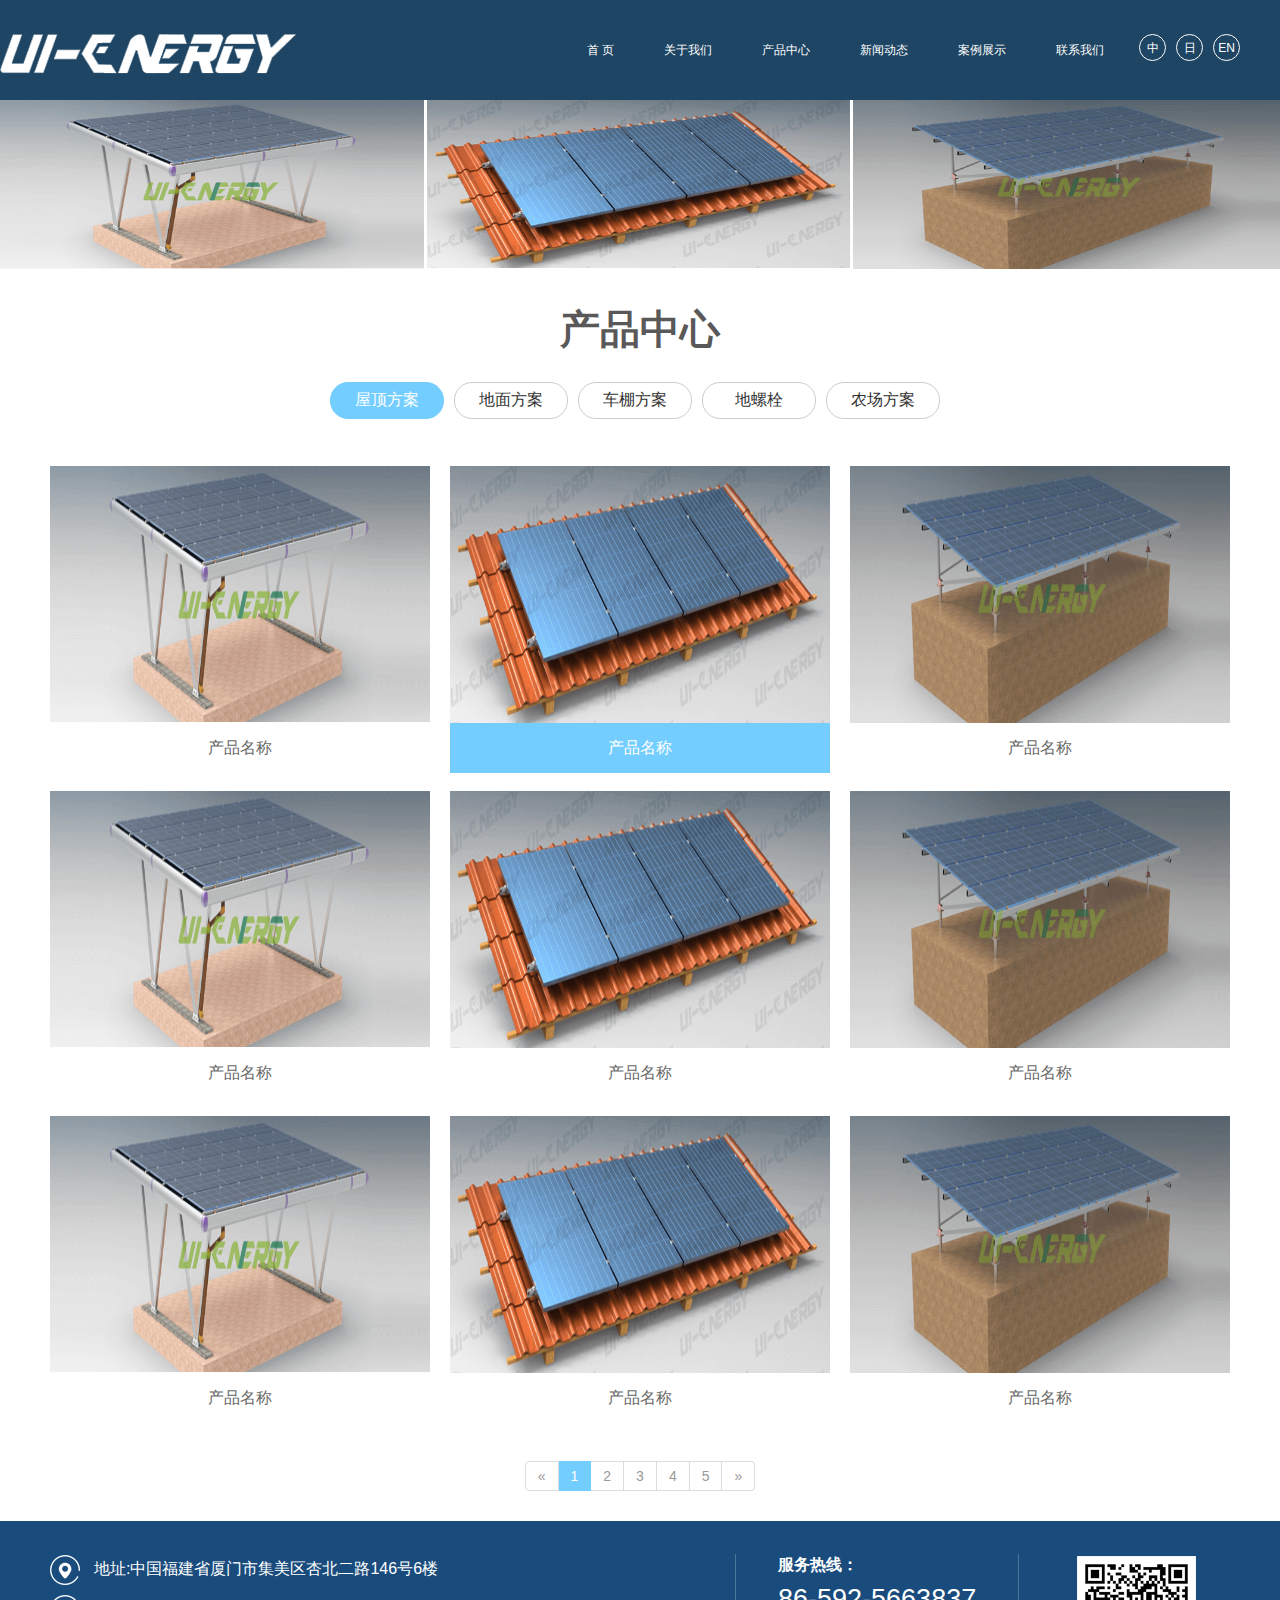
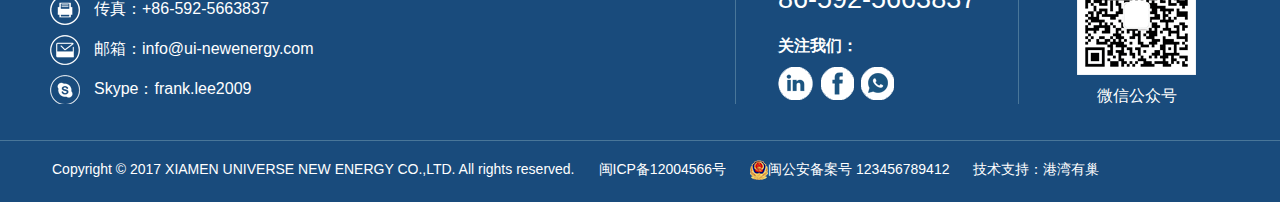
<file: product.html>
<!DOCTYPE html>
<html>
	<head>
		<meta charset="UTF-8">
		<title></title>
		<meta name="viewport" content="width=device-width, initial-scale=1, minimum-scale=1, maximum-scale=1">
		<link rel="stylesheet" type="text/css" href="css/bootstrap.min.css"/>
		<link rel="stylesheet" type="text/css" href="css/reset.css"/>
	   	<link rel="stylesheet" type="text/css" href="css/common.css"/>
	    <link rel="stylesheet" type="text/css" href="css/styles.css"/>
	    <!--[if lte IE 8]>

			<style type="text/css">
		
				html,body{width:100%; height:100%; overflow:scroll}
		
				.section-btn{display:none;}
		
			</style>
	
		<![endif]-->


	</head>
	<body>
		<div class="showMage clearfix">
			<li><img class="img-responsive"  src="img/about/show1.png"/></li>
			<li><img  class="img-responsive" src="img/about/show2.png"/></li>
			<li><img  class="img-responsive" src="img/about/show3.png"/></li>
		</div>
		<div class="container page products">
			<h2>产品中心</h2>
			<ul class="pageNav clearfix">
				<li class="pageNav_li active">屋顶方案
					<div class="products_ul">
						<ul>
							<li>平面屋顶</li>
							<li>铁皮屋顶</li>
							<li>斜面陶瓷屋顶</li>
						</ul>
					</div>
				</li>
				<li class="pageNav_li">地面方案
					<div class="products_ul">
						<ul>
							<li>平面屋顶</li>
							<li>铁皮屋顶</li>
							<li>斜面陶瓷屋顶</li>
						</ul>
					</div>
				</li>
				<li class="pageNav_li">车棚方案
					<div class="products_ul">
						<ul>
							<li>平面屋顶</li>
							<li>铁皮屋顶</li>
							<li>斜面陶瓷屋顶</li>
						</ul>
					</div>
				</li>
				<li class="pageNav_li">地螺栓
					<div class="products_ul">
						<ul>
							<li>平面屋顶</li>
							<li>铁皮屋顶</li>
							<li>斜面陶瓷屋顶</li>
						</ul>
					</div>
				</li>
				<li class="pageNav_li">农场方案
					<div class="products_ul">
						<ul>
							<li>平面屋顶</li>
							<li>铁皮屋顶</li>
							<li>斜面陶瓷屋顶</li>
						</ul>
					</div>
				</li>
			</ul>
			<ul class="products_option">
				
				<li>
					<img src="img/about/show1.png"/>
					<a href="#">产品名称</a>
				</li>
				
				<li>
					<img src="img/about/show2.png"/>
					<a  class="active" href="case_details.html">产品名称</a>
				</li>
				
				<li>
					<img src="img/about/show3.png"/>
					<a href="#">产品名称</a>
				</li>
				<li>
					<img src="img/about/show1.png"/>
					<a href="#">产品名称</a>
				</li>
				
				<li>
					<img src="img/about/show2.png"/>
					<a href="#">产品名称</a>
				</li>
				
				<li>
					<img src="img/about/show3.png"/>
					<a href="#">产品名称</a>
				</li>
				<li>
					<img src="img/about/show1.png"/>
					<a href="#">产品名称</a>
				</li>
				
				<li>
					<img src="img/about/show2.png"/>
					<a href="#">产品名称</a>
				</li>
				
				<li>
					<img src="img/about/show3.png"/>
					<a href="#">产品名称</a>
				</li>
				
			</ul>
		</div>
		
		<div class="container  page selectBtn">
			<nav aria-label="Page navigation">
			  <ul class="pagination selects">
			    <li>
			      <a href="#" aria-label="Previous">
			        <span aria-hidden="true">&laquo;</span>
			      </a>
			    </li>
			    <li class="active"><a href="#">1</a></li>
			    <li><a href="#">2</a></li>
			    <li><a href="#">3</a></li>
			    <li><a href="#">4</a></li>
			    <li><a href="#">5</a></li>
			    <li>
			      <a href="#" aria-label="Next">
			        <span aria-hidden="true">&raquo;</span>
			      </a>
			    </li>
			  </ul>
			</nav>
		</div> 
		<div id="menu" class="nav-top">
			<div class="container">
				<img class="logo " height="40" src="img/index/logo.png" alt="厦门宇投新能源有限公司" />
			    <p class="nav-lan">
			    	<a href="#"><span>中</span></a>
			    	<a href="#"><span>日</span></a>
			    	<a href="#"><span>EN</span></a>
			    </p>
			    <div class="nav-t nav-t  visible-lg-block visible-md-block">
			        <ul id="nav-1" class="nav-1 nav-1 visible-lg-block visible-md-block">
			            <li class="active" ><span><a href="index.html">首 页</a></span></li>
			            <li ><span><a href="about.html">关于我们</a></span></li>
			            <li><span><a href="product.html">产品中心 </a></span></li>
			            <li><span><a href="news.html">新闻动态</a></span></li>
			            <li><span><a href="cases.html">案例展示</a></span></li>
			            <li><span><a href="contact.html">联系我们</a></span></li>
			        </ul>
			    </div>
			    <div class="nav-ul column   visible-sm-block  visible-xs-block">
			    	<button type="button" class="btn btn-default" aria-label="Justify">
						<span class="glyphicon glyphicon-align-justify" aria-hidden="true"></span>
					</button>
			    	<ul>
			            <li class="active" ><span><a href="index.html">首 页</a></span></li>
			            <li ><span><a href="about.html">关于我们</a></span></li>
			            <li><span><a href="product.html">产品中心 </a></span></li>
			            <li><span><a href="news.html">新闻动态</a></span></li>
			            <li><span><a href="cases.html">案例展示</a></span></li>
			            <li><span><a href="contact.html">联系我们</a></span></li>
			    	</ul>
			    </div>
			</div>
		</div>
        <div class="footer" id="footer" >
			<div class="container">
				<div class="F-top clearfix">
					<ul>
						<li><span></span>地址:中国福建省厦门市集美区杏北二路146号6楼</li>
						<li><span></span>传真：+86-592-5663837</li>
						<li><span></span>邮箱：info@ui-newenergy.com</li>
						<li><span></span>Skype：frank.lee2009</li>
					</ul>
					<dl>
						<dt>服务热线：</dt>
						<dd>86-592-5663837</dd>
						<dt>关注我们：</dt>
						<dd>
							<a href="#"><img src="img/index/fin.png"/></a>
							<a href="#"><img src="img/index/ff.png"/></a>
							<a href="#"><img src="img/index/fphone.png"/></a>
						</dd>
					</dl>
					<div>
						<img src="img/index/weixin.png"/>
						<p>微信公众号</p>
					</div>
				</div>	
			</div>
			<div class="F-bottom">
				<div class="container">
					<span>Copyright © 2017 XIAMEN UNIVERSE NEW ENERGY CO.,LTD. All rights reserved.</span>
					<a href="#">闽ICP备12004566号</a>
					<a href="#"><img src="img/index/beian.png"/>闽公安备案号 123456789412</a>
					<span>技术支持：港湾有巢</span>
				</div>
			</div>
		</div>
		
		<script src="https://code.jquery.com/jquery-3.2.1.min.js" type="text/javascript" charset="utf-8"></script>
		<script src="js/index.js" type="text/javascript" charset="utf-8"></script>
		<script type="text/javascript">
			$(function(){
				$('.selectBtn').show();
				$('.pageNav li').click(function(){
					var This =$(this);
					var proUl=This.find('.products_ul');
					showPage(This);
					if(proUl.css("display")=="none"){
						proUl.fadeIn();
						This.siblings().find('.products_ul').fadeOut();
					}else {
						proUl.fadeOut();
					}
				});
			})
		</script>
	
	</body>
</html>
</file>
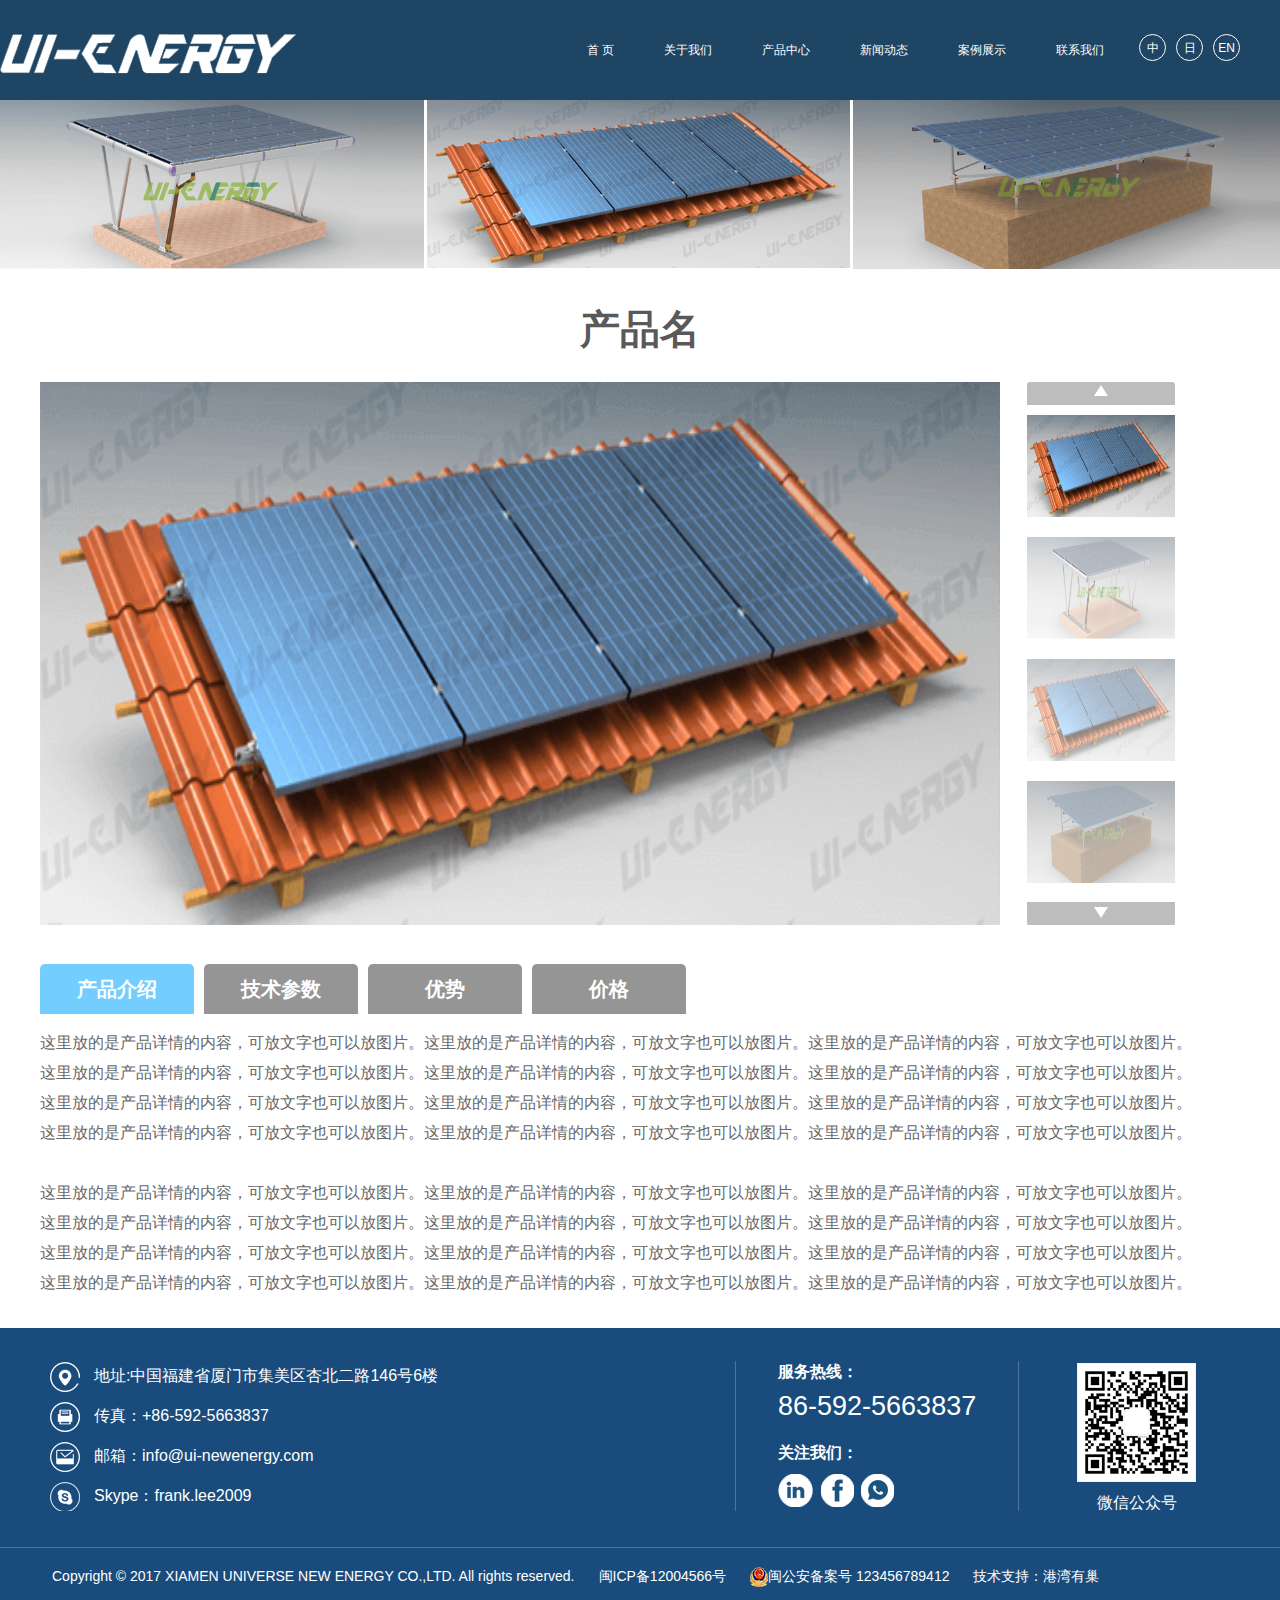
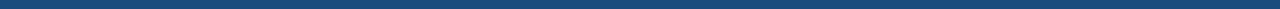
<file: productPresentation.html>
<!DOCTYPE html>
<html>
	<head>
		<meta charset="UTF-8">
		<title></title>
		<meta name="viewport" content="width=device-width, initial-scale=1, minimum-scale=1, maximum-scale=1">
		<link rel="stylesheet" type="text/css" href="css/bootstrap.min.css"/>
		<link rel="stylesheet" type="text/css" href="css/reset.css"/>
	   	<link rel="stylesheet" type="text/css" href="css/common.css"/>
	    <link rel="stylesheet" type="text/css" href="css/styles.css"/>
		<!--[if lte IE 8]>

		<style type="text/css">
	
			html,body{width:100%; height:100%; overflow:scroll}
	
			.section-btn{display:none;}
	
		</style>
	
		<![endif]-->
		
	</head>
	<body>
		<div class="showMage clearfix">
			<li><img class="img-responsive"  src="img/about/show1.png"/></li>
			<li><img  class="img-responsive" src="img/about/show2.png"/></li>
			<li><img  class="img-responsive" src="img/about/show3.png"/></li>
		</div>
			
		<div class="container page  productPresentation">
			<div class="container">
				<h2>产品名</h2>
				<div class="Carousel"  id="Carousel">
					<div  class="bigImg">
						<a href="javascript:;" class="prevBtn"></a>
						<a href="javascript:;" class="nextBtn"></a>
						<img src="img/about/show2.png"/>
					</div>
					<div class="detailImg">
						<a href="javascript:;" class="prevBtn"><i></i></a>
						<ul>
							<li>
								<img class="active"  src="img/about/show2.png"/>
							</li>
							<li>
								<img src="img/about/show1.png"/>
							</li>
							<li>
								<img src="img/about/show2.png"/>
							</li>
							<li>
								<img src="img/about/show3.png"/>
							</li>
							<li>
								<img src="img/about/show2.png"/>
							</li>
							<li>
								<img src="img/about/show1.png"/>
							</li>
						</ul>
						<a href="javascript:;" class="nextBtn"><i></i></a>
					</div>
				</div>
				<div class="product_options">
					<ul class="optionsNav">
						<li class="active">产品介绍</li>
						<li>技术参数</li>
						<li>优势</li>
						<li>价格</li>
					</ul>
					<ul class="options">
						<li class="option">
							<p>这里放的是产品详情的内容，可放文字也可以放图片。这里放的是产品详情的内容，可放文字也可以放图片。这里放的是产品详情的内容，可放文字也可以放图片。这里放的是产品详情的内容，可放文字也可以放图片。这里放的是产品详情的内容，可放文字也可以放图片。这里放的是产品详情的内容，可放文字也可以放图片。这里放的是产品详情的内容，可放文字也可以放图片。这里放的是产品详情的内容，可放文字也可以放图片。这里放的是产品详情的内容，可放文字也可以放图片。这里放的是产品详情的内容，可放文字也可以放图片。这里放的是产品详情的内容，可放文字也可以放图片。这里放的是产品详情的内容，可放文字也可以放图片。</p>	
							<p>这里放的是产品详情的内容，可放文字也可以放图片。这里放的是产品详情的内容，可放文字也可以放图片。这里放的是产品详情的内容，可放文字也可以放图片。这里放的是产品详情的内容，可放文字也可以放图片。这里放的是产品详情的内容，可放文字也可以放图片。这里放的是产品详情的内容，可放文字也可以放图片。这里放的是产品详情的内容，可放文字也可以放图片。这里放的是产品详情的内容，可放文字也可以放图片。这里放的是产品详情的内容，可放文字也可以放图片。这里放的是产品详情的内容，可放文字也可以放图片。这里放的是产品详情的内容，可放文字也可以放图片。这里放的是产品详情的内容，可放文字也可以放图片。</p>	
						</li>
						<li class="option">
							<p>这里放的是产品详情的内容，可放文字也可以放图片。这里放的是产品详情的内容，可放文字也可以放图片。这里放的是产品详情的内容，可放文字也可以放图片。这里放的是产品详情的内容，可放文字也可以放图片。这里放的是产品详情的内容，可放文字也可以放图片。这里放的是产品详情的内容，可放文字也可以放图片。这里放的是产品详情的内容，可放文字也可以放图片。这里放的是产品详情的内容，可放文字也可以放图片。这里放的是产品详情的内容，可放文字也可以放图片。这里放的是产品详情的内容，可放文字也可以放图片。这里放的是产品详情的内容，可放文字也可以放图片。这里放的是产品详情的内容，可放文字也可以放图片。</p>	
						</li>
						<li class="option">
							<p>这里放的是产品详情的内容，可放文字也可以放图片。</p>
						</li>
						<li class="product_price option">
							<form action="" method="post">  
								<ul>
									<li>
										<select name="">
											<option value="" >请选择主题</option>
										</select>
										<input type="text" id="" value="" placeholder="请输入地址"/>
										<input type="text" id="" value="" placeholder="请输入电话"/>
									</li>
									<li>
										<input type="text" id="" value="" placeholder="请输入姓名"/>
										<input type="text" id="" value="" placeholder="请输入邮箱*"/>
										<input type="text" id="" value="" placeholder="请输入产品名称"/>
									</li>
								</ul>
								<div>
									<textarea name="" rows="" cols="" placeholder="请输入内容*"></textarea>
								</div>
								<div>
									<input class="active" type="submit" value="提交"/>
									<input type="button" name="" id="" value="重置" />
								</div>
							</form>
						</li>
					</ul>
				</div>
			</div>
		</div>
		<div id="menu" class="nav-top">
			<div class="container">
				<img class="logo " height="40" src="img/index/logo.png" alt="厦门宇投新能源有限公司" />
			    <p class="nav-lan">
			    	<a href="#"><span>中</span></a>
			    	<a href="#"><span>日</span></a>
			    	<a href="#"><span>EN</span></a>
			    </p>
			    <div class="nav-t nav-t  visible-lg-block visible-md-block">
			        <ul id="nav-1" class="nav-1 nav-1 visible-lg-block visible-md-block">
			            <li class="active" ><span><a href="index.html">首 页</a></span></li>
			            <li ><span><a href="about.html">关于我们</a></span></li>
			            <li><span><a href="product.html">产品中心 </a></span></li>
			            <li><span><a href="news.html">新闻动态</a></span></li>
			            <li><span><a href="cases.html">案例展示</a></span></li>
			            <li><span><a href="contact.html">联系我们</a></span></li>
			        </ul>
			    </div>
			    <div class="nav-ul column   visible-sm-block  visible-xs-block">
			    	<button type="button" class="btn btn-default" aria-label="Justify">
						<span class="glyphicon glyphicon-align-justify" aria-hidden="true"></span>
					</button>
			    	<ul>
			            <li class="active" ><span><a href="index.html">首 页</a></span></li>
			            <li ><span><a href="about.html">关于我们</a></span></li>
			            <li><span><a href="product.html">产品中心 </a></span></li>
			            <li><span><a href="news.html">新闻动态</a></span></li>
			            <li><span><a href="cases.html">案例展示</a></span></li>
			            <li><span><a href="contact.html">联系我们</a></span></li>
			    	</ul>
			    </div>
			</div>
		</div>
        <div class="footer" id="footer" >
			<div class="container">
				<div class="F-top clearfix">
					<ul>
						<li><span></span>地址:中国福建省厦门市集美区杏北二路146号6楼</li>
						<li><span></span>传真：+86-592-5663837</li>
						<li><span></span>邮箱：info@ui-newenergy.com</li>
						<li><span></span>Skype：frank.lee2009</li>
					</ul>
					<dl>
						<dt>服务热线：</dt>
						<dd>86-592-5663837</dd>
						<dt>关注我们：</dt>
						<dd>
							<a href="#"><img src="img/index/fin.png"/></a>
							<a href="#"><img src="img/index/ff.png"/></a>
							<a href="#"><img src="img/index/fphone.png"/></a>
						</dd>
					</dl>
					<div>
						<img src="img/index/weixin.png"/>
						<p>微信公众号</p>
					</div>
				</div>	
			</div>
			<div class="F-bottom">
				<div class="container">
					<span>Copyright © 2017 XIAMEN UNIVERSE NEW ENERGY CO.,LTD. All rights reserved.</span>
					<a href="#">闽ICP备12004566号</a>
					<a href="#"><img src="img/index/beian.png"/>闽公安备案号 123456789412</a>
					<span>技术支持：港湾有巢</span>
				</div>
			</div>
		</div>
		
		<script src="https://code.jquery.com/jquery-3.2.1.min.js" type="text/javascript" charset="utf-8"></script>
		<script src="js/index.js" type="text/javascript" charset="utf-8"></script>
		<script type="text/javascript">
			$(function(){
				$('.optionsNav li').click(function(){
					var This =$(this);
					showPage(This);
				})
			})
		</script>
	
	</body>
</html>
</file>
<file: css/index.css>
html, body {
    position: relative;
    height: 100%;
}
body,a  {
	font: 16px/1.1 "Microsoft YaHei",Helvetica,STHeiti STXihei,Microsoft JhengHei,Arial;
	color: rgb(255, 255, 255);
	text-align: center;
}
.footer {
	display: none;
}
/*主页内容部分*/
.container {
	width: 100%;
	height: 100%;
	padding: 0 15px;
	margin: 0 auto;
	position: relative;
}

.swiper-container {
    width: 100%;
    height: 100%;
    margin-left: auto;
    margin-right: auto;
}

.swiper-slide {
    text-align: center;
    font-size: 18px;
	background-position: center center;
	background-repeat: no-repeat;
	background-size: 100% 100%;
    /* Center slide text vertically */
    display: -webkit-box;
    display: -ms-flexbox;
    display: -webkit-flex;
    display: flex;
    -webkit-box-pack: center;
    -ms-flex-pack: center;
    -webkit-justify-content: center;
    justify-content: center;
    -webkit-box-align: center;
    -ms-flex-align: center;
    -webkit-align-items: center;
    align-items: center;
}


.section-1 {
	background-image: url(../img/index/img1.png);
}

.section-2 {
	background-image: url(../img/index/img2.png);
}

.section-3 {
	background-image: url(../img/index/img3.png);
}

.section-4 {
	background-image: url(../img/index/img4.png);
}

.section-5 {
	background-image: url(../img/index/img5.png);
<<<<<<< HEAD
}

.response {
	padding-top:263px;
}
.section-1 .response{
	padding-top: 355px;
}

.section-5 .response{
	padding-top: 226px;
}


.response h3,
.response div  {
	padding: 21px;
}
.response {
	padding-top:263px;
}
.section-1 .response{
	padding-top: 355px;
}

.section-5 .response{
	padding-top: 226px;
}


.response h3,
.response div  {
	padding: 21px;
}
.in {
	width: 59px;
	height: 61px;
	background:#59c3fd url(../img/index/in.png) no-repeat center center ;
	border-radius: 3px;
	margin-top: -30px;
	position: absolute;
	left: 15px;
	top:430px;
	z-index: 9999;
}


.section-2 .response a {
	display: inline-block;
	width: 120px;
	height: 40px;
	line-height: 40px;
	text-align: center;
	background-color: #59c3fd;
	border-radius: 5px;
}
.section-2 .response span {
	display: inline-block;
	width: 18px;
	height: 18px;
	line-height: 18px;
	margin-left: 14px;
	background-color: #fff;
	border-radius: 50%;
}

.section-2 .response i {
	display: inline-block;
	width: 0;
	height: 0;
	border: 6px solid transparent;
	border-left-color:#59c3fd ;
	margin-left: 6px;
}

.section-3  .response ul,
.section-4 .content ul {
	width: 76.666%;
	margin: 0 auto;
	padding-left: 30px;
}
.section-3  .response li {
	float: left;
	width: 20%;
	text-align: center;
	font-size: 24px;
    line-height: 1.25;
    padding: 0 30px;
}

.section-3  .response img {
	display: inline-block;
	margin-bottom: 17px;
}

.section-4 ul,
.section-5 ul {
	display: inline-block;
	margin: 0 auto;
}

.section-4 li {
	float: left;
}
.section-4 li a {
	display: block;
	text-align: left;
	margin-right: 52px;
	margin-bottom: 32px;
	text-decoration: underline;
}
.section-4 span {
	display: inline-block;
	width: 24px;
	height: 24px;
	line-height: 24px;
	text-align: center;
	background-color: #59c3fd;
	border-radius: 50%;
	margin-right: 12px;
	text-decoration: none;
}

.section-5 li {
	float: left;
	width: 200px;
}
.section-5 li a {
	display: block;
	width: 82px;
	margin: 0 auto;
	font-weight: bold;
	font-size: 20px;
	line-height: 1.5;
}
.section-5 span {
	display: inline-block;
	width: 82px;
	height: 82px;
	background: url(../img/index/s5spirit.png) no-repeat;
}
.section-5 li:nth-of-type(2) span {
	background-position: right 0;
}

/*滚动JQ效果部分 */
html,body {
	width: 100%;
	height: 100%;
	overflow: hidden;
}

.section-btn {
	display: none;
	width: 37px;
	margin-top: -94px;
	position: fixed;
	right: 9.7%;
	top: 50%;
}

.section-btn li {
	width: 37px;
	height: 37px;
	padding-top: 8px;
	text-align: center;
	cursor: pointer;
	border-radius: 50%;
	-webkit-border-radius: 50%;
	margin-bottom: 11px;
	background: #fff;
	onsor: pointer;
}

.section-btn li span {
	display: inline-block;
	width: 23px;
	height: 20px;
	background-size: contain;
	background-repeat: no-repeat;
	background-position: center center;
}
.section-btn li.on {
	background: #59c3fd;
}

.section-btn .page1 span {
	background-image: url(../img/index/page1.png) ;
}
.section-btn .page2 span {
	background-image: url(../img/index/page2.png) ;
}

.section-btn .page3 span {
	background-image: url(../img/index/page3.png) ;
}

.arrow {
	opacity: 1;
	animation: arrow 3s cubic-bezier(0.5, 0, 0.1, 1) infinite;
	-webkit-animation: arrow 3s cubic-bezier(0.5, 0, 0.1, 1) infinite;
	position: fixed;
	bottom: 28px;
	left: 50%;
	z-index: 999;
	margin-left: -65px;
	width: 130px;
	height: 90px;
	text-align: center;
	font-size: 14px;
	color: #fff;
	cursor: pointer;
	overflow: hidden;
}

.arrow span {
	display: block;
}
.arrow:hover {
	animation-play-state: paused;
	-webkit-animation-play-state: paused;
}

@keyframes arrow {
	%0,
	%100 {
		bottom: 10px;
		opacity: 1;
	}
	50% {
		bottom: 50px;
		opacity: .5
	}
}

@-webkit-keyframes arrow{ %0,%100{bottom:10px; opacity:1;} 50%{bottom:50px; opacity:.5} }
</file>
<file: css/common.css>
.nav-top {
	width: 100%;
	height: 100px;
	line-height: 100px;
	position: fixed;
	top:0;
	z-index: 995;
}
.nav-top a {
	color: #fff;
}

.nav-top img {
	max-width: 296px;
	height: auto;
	position: absolute;
	top: 34px;
}
.nav-top .nav-t,
.nav-top .nav-lan,
.nav-ul {
	float: right;	
}
.nav-1 li {
	float: left;
	padding: 0 5px;
}

.nav-lan {
	font-size: 0;
	padding-top:34px;
	line-height: 1;
}
.nav-lan span {
	display: inline-block;
	width: 27px;
	height: 27px;
	line-height: 27px;
	border: 1px solid #fff;
	text-align: center;
	border-radius: 50%;
	margin-left: 10px;
	font-size: 12px;
}

.nav-ul {
	display: none;
}
.nav-ul ul {
	display: none;
	width: 165px;
	text-indent: 14px;
	line-height: 38px;
	background-color: #59c3fd;
	position: fixed;
	left: 0;
	top: 0;
}

.nav-ul li {
	border-bottom: 1px solid #eee;
}
.nav-ul button {
	width: 50px;
    height: 50px;
    line-height: 50px;
    font-size: 26PX;
    border: 0;
    background-color: transparent;
}
.nav-ul button span {
	display: inline-block;
	width: 26px;
	height: 26px;
	background: url(../img/about/nav_ul.png) no-repeat;
}


#footer {
	width: 100%;
	background-color: #194B7C;
	color: #fff;
	position: absolute;
	bottom: 0;
	left: 0;
	z-index: 999;
}
.F-top {
	font-size: 16px;
	text-align: left;
}
.F-top ul,
.F-top dl,
.F-top div {
	float: left;
	height: 150px;
	overflow: hidden;
}
.F-top ul {
	width: 688px;
	padding-left: 10px;
	border-right: 1px solid #497699;
}

.F-top li {
	height: 30px;
	line-height: 30px;
	margin-bottom: 10px;
}

.F-top li:nth-of-type(4){
	margin-bottom: 0;
}

.F-top li span {
	display: inline-block;
	width: 30px;
	height: 30px;
	vertical-align: middle;
	margin-right: 14px;
	background: url(../img/index/fIcon.png) no-repeat;
}

.F-top li:nth-of-type(2) span {
	background-position: 0 -40px;
}

.F-top li:nth-of-type(3) span {
	background-position: 0 -80px;
}

.F-top li:nth-of-type(4) span {
	background-position: 0 -120px;
}

.F-top dl {
	border-right: 1px solid #497699;
	font-size: 27px;
}

.F-top dt {
	font-size: 16px;
	margin-bottom: 9px;
}
.F-top dd {
	line-height: 1;
	margin-bottom: 22px;
}
.F-top div {
	line-height: 42px;
	text-align: center;
}

.F-bottom  {
	font-size: 0;
	padding: 13px 0;
	line-height: 30px;
	border-top: 1px solid #497699;
}
.F-bottom a,
.F-bottom span {
	font-size: 14px;
	margin: 0 12px;
	color: #fff;
}
@media (max-width:767px) {
	
	.nav-top img {
		width: 60%;
	}
	
	.nav-ul {
		display: block;
	}	
	
	.nav-top .nav-t,
	.nav-top .nav-lan {
		display: none;
	}
	.nav-top img {
		left: 15px;
	}
	.response h3 {
		font-size: 40px;
	}
	.response  h3 span {
		transform: translateY(0);
	}
	.response div {
		font-size: 20px;
		
	}
	
	.section-1 p{
		font-size: 30px;
	}
	.response div {
		display: none;
	}
	
	.response h3 {
		font-size: 40px;
	}
	.response  h3 span {
		transform: translateY(0);
	}
	.response div {
		font-size: 20px;
	}
	
	.section-1 p{
		font-size: 30px;
	}
	.response div {
		display: none;
	}
	
	.swiper-slide .response ul li {
		float: none;
		padding: 20px;
	}
	.section-3  .response ul li, 
	.section-4  .response ul li {
		width: 100%;
		font-size: 12px;
		text-align: center;
	}
	.section-3 li img {
		width: 68px;
		margin-right: 10px;
	}
	.swiper-slide  .response {
		padding-top: 180px;
	}
	.section-3 .response {
		padding-top: 50px;
	} 
	.section-4  .response ul a {
		text-align: center;
	}
	.F-top {
		padding: 10px 0;
	}
	.F-top dl,
	.F-top  div,
	.F-top ul span {
		display: none;
	}
	
	.F-top ul {
		width: 100%;
		height: auto;
		margin: 0;
		border-right-width: 0;
		font-size: 12px;
	}
	
	.F-top li {
		float: left;
		width: 50%;
		height: auto;
		line-height: 1.3;
		margin-bottom: 0;
	}
	
	.F-bottom {
		line-height: 1.3;
	}
	.F-bottom a,
	.F-bottom span {
		font-size: 12px;
	}
	.in {
		top:150px;
	}
	.global_infor li {
		float: none;
		width: 100%;
		overflow: hidden;
	}
	.products_option li img{
		height: 130px;
	}
	
	.cases_detail .cases_option li {
		height: 200px;
	}
}
@media (min-width:768px) {
	
	.container {
	    max-width: 940px;
	}
	
	.nav-top .nav-t,
	.nav-top .nav-lan {
		display: none;
	}
	
	.nav-top img {
		left: 0;
	}
	.nav-ul,
	.F-top dl,
	.F-top  div {
		display: inline-block;
	}
	.F-top  div,
	.footer dl{
		padding:  2px;
	}
	.footer .F-top ul {
		width: auto;
		padding-right:0;
	}
	.F-top {
		margin-bottom: 15px;
		padding-top: 15px; 
	}
	
	
	.in {
		top:150px;
	}
	.global_infor li {
		float: none;
		width: 100%;
		overflow: hidden;
	}
	.products_option li img{
		height: 257px;
	}
	.cases_detail .cases_option li {
		height: 300px;
	}
}

@media(min-width:992px) {
	
	.nav-ul {
		display: none;
	}
	
	.nav-top .nav-t,
	.nav-top .nav-lan {
		display: inline-block;
	}
	
	.nav-1 li{
		padding: 0 10px;
	}
	.F-top {
		margin-bottom: 36px;
		padding-top: 33px; 
		
	}
	.footer dl{
		padding: 0 5px;
	}
	.footer .F-top ul {
		width: 58%;
		padding-right: 0;
	}
	.in {
		top:430px;
		
	}
	.footer dl{
		padding: 0 5px;
	}
	.footer .F-top ul {
		width: 58%;
		padding-right: 0;
		
	}
	
	.global_infor li {
		float: left;
		width: 50%;
		margin-bottom: 62px;
	}
	.cases_detail .cases_option li {
		height: 400px;
	}
}
@media (min-width:1200px) {
	.container {
	    max-width: 1200px;
	}
	.nav-lan,
	.nav-t  {
		display: inline-block;
	}
	.nav-1 li{
		padding: 0 25px;
	}
	
	.F-top dl {
		padding:0 42px;
	}
	.F-top div {
		padding-left: 58px;
	}
	.cases_detail .cases_option li {
		height: 600px;
	}
}
</file>
<file: css/styles.css>
.nav-top {
	background-color: #1e4563;
}
#footer {
	position: relative;
}
.showMage {
	padding-top: 100px;
	background: url(../img/about/showbg.png) repeat-x;
	margin-bottom: 38px;
}

.showMage li {
	float: left;
	width: 33.333%;
	padding-right: 3px;
}

.showMage li:nth-of-type(3){
	padding-right: 0;
}
.showMage img {
	height:100%;
}
.page h2 {
	font-size:40px;
	font-weight: bold;
	color:rgba(90,88,88,1);
	text-align: center;
	margin-bottom: 31px;
}

.page  {
	text-align: center;
	font-size: 16px;
	line-height: 30px;
}
/*pageNav*/
.pageNav {
	overflow: hidden;
	display: inline;
	font-size: 0;
}

.pageNav>li {
	display: inline-block;
	font-size: 16px;
	width: 114px;
	line-height: 1;
	padding: 9px 0 10px ;
	border: 1px solid #ccc;
	border-radius: 18px 18px;
	text-align: center;
	margin-right: 10px;
	position: relative;
}
.pageNav .active {
	border-color: #73ceff;
}
.page .active {
	color: #fff;
	background-color: #73ceff;
}

.introduce {
	margin-top: 53px;
	margin-bottom: 68px;
}
.aboutUs p {
	text-align: left;
	text-indent: 40px;
	margin-bottom: 20px;
}

/*Qualification*/

.Qualification div {
	float: left;
	width: 33%;
	color: #fff;
	line-height: 60px;
	padding: 0 30px;
	margin-bottom: 40px;
	position: relative;
}

.Qualification img {
	width: 100%;
	height: 100%;
}
.Qualification mask {
	height: 100%;
	opacity: 0.6;
	position: absolute;
	bottom: 0;
	left: 30px;
	right: 30px;
	z-index: 9;
}

.Qualification span {
	position: absolute;
	left: 30px;
	right: 30px;
	bottom: 0;
	z-index: 99;
}

.Qualification .hover mask {
	height: 60px;
	background-color: #000;
}
.Qualification .Hover  mask {
	height: 100%;
	background-color: #73ceff;
	opacity: 0.95;
}
.Hover  i {
	width: 62px;
	height: 60px;
	background: url(../img/about/up.png) no-repeat ;
	position: absolute;
	top: 162px;
	left: 40%;
}

/*selects*/

.selectBtn {
	display: none;
	margin: 0 auto;
}
.selects li a {
	font-size: 14px;
	color:#999;
}
.selects .active a,
.selects .active span {
	border-color: #73ceff;
	z-index: 99;
	color: #fff;
	background-color: #73ceff;
}
/*时间轴部分▼*/

.main-timeLine{
    width: 100%;
    margin:54px auto 0 ;
    padding-top: 23px;
    padding-bottom: 137px;
    position: relative;
}
.main-timeLine:before{
    content: "";
    display: block;
    width: 2px;
    height: 100%;
    background: #acacac;
    margin: 0 0 0 -1px;
    position: absolute;
    top: 0;
    left: 50%;
}
.main-timeLine:after{
    content: "";
    display: block;
	width: 36px;
	height: 36px;
	border-radius: 50%;
	margin-left: -18px;
    position: absolute;
	bottom: 0;
	left: 50%;
	background: #fff url(../img/about/add.png) no-repeat;
}
.main-timeLine .Time{
    width: 100%;
    position: relative;
    margin-bottom: 40px ;
}

.main-timeLine .Time:nth-child(1),
.main-timeLine .MarB {
	margin-bottom: 0;
}

.main-timeLine .Time:nth-child(2) {
	margin-top: -16px;
}
.main-timeLine .Time:after,
.main-timeLine .Time-content:after{
    content: "";
    display: block;
    clear: both;
}
.main-timeLine .Time-content{
    width: 50%;
    float: left;
    text-align: right;
}

.main-timeLine .Time:nth-child(2n+2) .Time-content{
    float: right;
    text-align: left;
}

.main-timeLine .date{
    float: left;
    width: 91px;
    height: 45px;
    font-size: 16px;
    line-height: 45px;
    font-weight: bold;
    color: #fff;
    text-align: center;
    background-color: #7a7a7a;
    border-radius: 5px;
    -moz-border-radius: 5px;
    -webkit-border-radius: 5px;
    position: relative;
    top: 0;
    
}
.Time:nth-child(2n+1) .date {
	float: right;
	margin-right: 31px;
}

.Time:nth-child(2n+2) .date {
	margin-left: 31px;
}
.main-timeLine .description{
	float: left;
	width: 72%;
    margin: 0;
    font-size:16px;
	color:rgba(122,122,122,1);
	line-height:45px;
	text-indent: 0;
}

.Time:nth-child(2n+1) .description {
	float: right;
	margin-right: 30px;
	text-align: right;
}
.Time:nth-child(2n+2) .description {
	margin-left: 24px;
}

.date  span{
	display: none;
	width: 13px;
	height: 13px;
    border-radius: 50%;
    background: #73ceff;
    position: absolute;
    top: 18px;
}
    
.Time:nth-child(2n+1) .date span {
	right: -38px;
}
.Time:nth-child(2n+2) .date span {
	left: -37px;
}
.Time i {
	width: 0;
	height: 0;
	border: 8px solid transparent;
	position: absolute;
	top: 14px;
}
.Time:nth-child(2n+1) i{
	border-left-color:#7a7a7a ;
	right: -16px;
}
.Time:nth-child(2n+2) i {
	left: -16px;
	border-right-color:#7a7a7a ;
}

.Active .date {
	background-color: #73ceff;
}
.Active:nth-child(2n+1) i{
	border-left-color: #73ceff;
	right: -16px;
}
.Active:nth-child(2n+2) i {
	left: -16px;
	border-right-color: #73ceff;
}
.main-timeLine em {
	display: block;
	line-height:45px;
	padding-bottom: 6px;
	margin-bottom: 4px;
	border-bottom: 1px dashed #dedede;
}
.MarB em {
	padding-bottom: 11px;
	margin-bottom: 7px;
}
/*news*/
.page2 {
	padding: 42px 22px 0 20px ;
}
.page2 p{
	color: rgb(104, 104, 104);
  	text-align: left;
}

.news li {
	padding: 30px 0 0 66px;
	text-align: left;
	position: relative;
	color: rgb(171, 171, 171);
}

.news li:before {
	content: '';
	display: inline-block;
	width: 8px;
	height: 8px;
	background-color: #d9d9d9;
	position: absolute;
	left: 31px;
	top: 61px;
}
.news dl {
	float: left;
	width: 73%;
	margin-bottom: 25px;
}

.news dt {
	line-height: 32px;
}
.news a {
	font-size: 16px;
	color: rgb(0, 0, 0);
	font-weight: bold;
}

.news dd {
	font-size: 14px;
  	line-height: 30px;
}
.newsTimes {
	float: right;
	width: 11%;
	line-height: 1.1;
}
.newsTimes strong {
	font-size: 30px;
	font-weight: 400;
}

.newsTimes span {
	font-size: 14px;
	display: block;
}

.newsTimes a {
	display: inline-block;
	width: 27px;
	height: 27px;
	margin-top: 7px;
	background: url(../img/about/newsIcon.png) no-repeat;
}

.news .hover:before {
	background-color:rgb(33, 156, 222);
}
.hover dl,
.hover .newsTimes,
.news .hover a {
	color:rgb(33, 156, 222);
}
.hover .newsTimes a {
	background-position-y:bottom ;
}
/*newsDetail */
.news_details {
	/*display: none;*/
}
.newsDetail {
	padding-bottom: 44px;
	border-bottom: 1px dashed #d3d2d2;
	line-height: 1.875;
	margin-bottom: 24px;
}
.newstitle {
	padding-bottom: 19px;
	border-bottom: 2px solid #f8f8f8;
	margin-bottom: 57px;
}
.newsDetail h3{
  color: rgb(33, 156, 222);
  margin-top: 57px;
  margin-bottom: 17px;
}
.newsDetail p {
	text-indent: 35px;
	margin-bottom: 30px;
}
.summaryNew {
	font-size: 14px;
	color: rgb(163, 163, 163);
}

.summaryNew time {
	margin-right: 10px;
}
.summaryNew span {
	margin-right: 12px;
}
.Relatednews {
	float: left;
	padding-bottom: 71px;
}
.Relatednews a {
	color: rgb(74, 74, 74);
	font-size: 14px;
}

.Relatednews p {
	color: rgb(33, 156, 222);
	margin-bottom: 0;
}
.Relatednews .Rtitle {
	margin-bottom: 3px;
}
.Relatednews time {
	display: inline-block;
	width: 74px;
	line-height: 18px;
	text-align: center;
	font-size: 14px;
	color: rgb(255, 255, 247);
	background-color: rgb(205, 205, 205);
	margin-right: 7px;
}
.showlinks {
	float: right;
	text-align: right;
	font-size: 12px;
	margin-top: 20px;
}

.showlinks p {
	width: 177px;
	line-height: 22px;
	text-align: center;
	color: rgb(104,102,103);
	border: 1px solid #e5e5e5;
	background-color: rgb(239,239,239);
	border-radius: 4px;
	-webkit-border-radius: 4px;
	-moz-border-radius: 4px;
	margin-bottom: 20px;
}

.showlinks span {
	display: inline-block;
	width: 16px;
	height: 16px;
	vertical-align: middle;
	background: url(../img/about/links.png) no-repeat;
	margin-left: 5px;
	margin-top: -4px;
}

.showlinks a:nth-of-type(2) span {
	background-position-x:-21px; 
}
.showlinks a:nth-of-type(3) span {
	background-position-x:-42px; 
}
.showlinks a:nth-of-type(4) span {
	background-position-x:-63px; 
}
.showlinks a:nth-of-type(5) span {
	background-position-x:-83px; 
}
.showlinks a:nth-of-type(6) span {
	background-position-x:right; 
}
.Return {
	display:inline-block;
	width: 99px;
	line-height: 1;
	text-align: center;
	padding: 6px 0 7px;
	background-color: #f7f7f7;
	color: #f6af23;
	border: 1px solid #d6d6d6;
	border-radius: 12px;
	-webkit-border-radius: 12px;
	-moz-border-radius: 12px;
}

/*products*/

.products_ul {
	display: none;
	width: 0;
	height: 13px;
	margin-left: -8px;
	border-style: solid;
	border-width: 13px 8px;
	border-color:  transparent transparent #81d3ff   transparent ;
	position: absolute;
	top:29px;
	left: 50%;
	z-index: 99;
}

.products_ul ul {
	width: 130px;
	padding: 13px 0 22px;
	text-align: center;
	background-color: #81d3ff;
	opacity: 0.902;
	color: #fff;
	position: absolute;
	top: 13px;
	left: -65px;
	border-radius: 4px;
	-webkit-border-radius: 4px;
	-moz-border-radius: 4px;
}

.products_ul li {
	font-size: 16px;
	line-height: 48px;
	padding-bottom: 1px;
	text-align: center;
	border-bottom: 1px dashed #fff;
}

.products_option {
	margin-top: 46px;
}
.products_option li{
	float: left;
	width: 33.33%;
	padding: 0 10px 18px;
}

.products_option img {
	width: 100%;
}

.products_option a {
	display: block;
	height: 50px;
	line-height: 50px;
	text-align: center;
	color: #686868;
}

.products_option .active {
	color: #fff;
}
/*productPresentation*/
.productPresentation {
	/*padding: 0 0 0 123px;*/
}

.product_price form {
	font-size: 0;
	text-align: left;
}

.product_price li {
	float: left;
	width: 50%;
}

.product_price li:nth-of-type(1) {
	padding-right:17px ;
}
.product_price li:nth-of-type(2) {
	padding-left: 17px;
}
.product_price select,
.product_price li input,
.product_price textarea {
	display: inline-block;
	width: 100%;
	height: 48px;
	line-height: 48px;
	text-indent: 17px;
	font-size: 16px;
	margin-bottom: 22px;
	background-color: #fbfbfb;
	border: 1px solid #e5e5e5;
	border-radius: 3px;
	-webkit-border-radius: 3px;
	-moz-border-radius: 3px;
	
}
.product_price textarea {
	height: 206px;
	margin-bottom: 39px;
}

.product_price div {
	text-align: center;
}
.product_price div input {
	width: 152px;
	font-size: 16px;
	text-align: center;
	line-height: 46px;
	margin-right: 12px;
	border-radius: 3px;
	background-color: #959595;
	-webkit-border-radius: 3px;
	-moz-border-radius: 3px;
	color: #fff;
}

/*Carousel 产品滚动图*/
.Carousel {
	width: 100%;
	height: 543px;
	margin-bottom: 39px;
}
.bigImg {
	float: left;
	width: 80%;
	height: 543px;
	margin-right: 27px;
}

.bigImg img {
	width: 100%;
	height: 100%;
}
.detailImg {
	float: left;
	width: 148px;
	height: 543px;
	position: relative;
	overflow: hidden;
}

.detailImg a {
	width: 100%;
	height: 23px;
	background-color: #bdbdbd;
	position: absolute;
	left: 0;
	z-index: 99;
}

.detailImg .prevBtn {
	top: 0;
	border-radius: 3px 3px 0 0 ;
	-moz-border-radius: 3px 3px 0 0 ;
	-webkit-border-radius: 3px 3px 0 0 ;
}
.detailImg .nextBtn {
	bottom: 0;
	border-radius: 0 0 3px 3px ;
	-moz-border-radius:  0 0 3px 3px ;
	-webkit-border-radius:  0 0 3px 3px ;
}
.detailImg i {
	width: 0;
	height: 0;
	border-style: solid;
	margin-left: -7px;
	border-width:11px 7px ;
	position: absolute;
	top:5px ;
	left: 50%;
}
.prevBtn i {
	border-color:transparent transparent #fff transparent;
	margin-top: -13px;
}
.nextBtn i {
	border-color:#fff transparent transparent  transparent;
}
.detailImg ul {
	width: 148px;
	margin-top: 33px;
	position: relative;
	top: 0;
}
.detailImg li {
	height: 122px;
	padding-bottom: 20px;
	cursor: pointer;
}

.detailImg img{
	width: 100%;
	height: 100%;	
	opacity: 0.5;
}

.detailImg .active {
	opacity: 1;
}
.optionsNav {
	height: 50px;
	margin-bottom: 14px;
}
.optionsNav li {
	float: left;
	width: 154px;
	text-align: center;
	line-height: 50px;
	font-size: 20px;
	font-weight: bold;
	color: #fff;
	margin-right: 10px;
	background-color: #959595;
	border-radius:5px 5px 0 0 ;
	-moz-border-radius:5px 5px 0 0 ;
	cursor: pointer;
}

.product_options p {
	font-size: 16px;
	color: rgb(104, 104, 104);
	text-align: left;
	margin-bottom: 30px;
	padding-right:40px;
}
/*cases 案例部分*/
.cases .pageNav li:nth-of-type(2){
	width: 159px;
}

.cases_detail div {
	height: 30px;
	overflow: hidden;
	margin-bottom: 48px;
}
.cases_detail div span {
	font-size: 18px;
	color: rgb(104, 104, 104);
	margin-right: 35px;
}
.cases_option {
	padding-bottom: 50px;
}

 .cases_option li {
	width: 66.666%;
	margin: 0 auto 58px;
}

.cases_option img {
	width: 100%;
	height: 100%;
}
/*page5 联系我们部分*/
.contact_informations {
	text-align: left;
	padding-top: 25px;
}

.china_infor ul {
	float: left;
	width: 41.66666%;
	margin-bottom: 73px;
}

.china_infor li {
	border-bottom: 1px solid #ddd;
	padding: 18px 0 13px;
}

.china_infor li i {
	display: inline-block;
	width: 48px;
	height: 48px;
	margin: 0 29px 0 3px;
	vertical-align: middle;
	background: url(../img/about/mapIcon.gif) no-repeat;
}

.china_infor li:nth-of-type(2) i{
	background-position-y:-80px; 
}
.china_infor li:nth-of-type(3) i{
	background-position-y:-159px; 
}
.china_infor li:nth-of-type(4) i{
	background-position-y:-238px; 
}
.china_infor li:nth-of-type(5) i{
	background-position-y:-317px; 
}
.china_infor li:nth-of-type(6) i:nth-of-type(1){
	background-position-y:-394px; 
	margin-right: 10px;
}

.china_infor li:nth-of-type(6) i:nth-of-type(2){
	background-position-y:-471px; 
	margin-right: 10px;
}

.china_infor li:nth-of-type(6) i:nth-of-type(3){
	background-position-y:bottom; 
}
.china_infor .map {
	float: right;
	margin-top: 24px;
	width: 54.16666%;
	height: 450px;
}
 .map img {
 	width: 100%;
 	height: 100%;
 }


 
.global_infor p {
	float: left;
	width: 77px;
	line-height: 77px;
	text-align: center;
	font-size: 60px;
	font-family: "Impact";
	color: #fff;
	background-color: #73ceff;
	border-radius: 50%;
	-webkit-border-radius: 50%;
	-moz-border-radius: 50%;
	margin-right: 40px;
	margin-top: 10px;
}

 
.global_infor dl {
	float: left;
	font-size: 16px;
	font-weight: bold;
}

.global_infor dt {
	line-height:30px;
	color: #000;
}
.global_infor dd {
	color: #686868;
	line-height:30px;
}

/*page5 QA问答*/
.QA-list {
	display: none;
	text-align: left;
	padding: 0 19px 0 13px;
}
.QA-list li {
	padding: 31px 0 35px;
	border-bottom: 1px dashed #d4d4d4;
	
}
.QA-list p {
	color:#009fd5 ;
	font-size: 18px;
	margin-bottom: 16px;
	overflow: hidden;
}
.QA-list div {
	color:#686868;
	overflow: hidden;
}

.QA-list i {
	float: left;
	width: 45px;
	line-height: 45px;
	text-align: center;
	color: #fff;
	background-color: #686868;
	border-radius: 50%;
	-moz-border-radius: 50%;
	-webkit-border-radius: 50%;
}
.QA-list p i {
	background-color: #009fd5;
}

.QA-list span {
	float: right;
	width: 95%;
}

.QA-list p span {
	vertical-align: top;
	padding-top: 12px;
}
@media only screen and (max-width: 990px){
	.main-timeLine .description,
	.main-timeLine .Time  {
	    line-height: 1.2;
	    margin-bottom: 10px;
	}
	.main-timeLine .description {
		margin-top: 10px;
	}
	
    .main-timeLine .Time-content,
    .main-timeLine .Time-content em{
    	text-align: right;
    }
}
@media only screen and (max-width: 767px){
    .main-timeLine:before,
    .main-timeLine:after,
    .main-timeLine .date{
        left: 6%;
    }
        
	.Time:nth-child(2n+1) .date span {
		left:-30px;
	}
	.Time:nth-child(2n+2) .date span {
		left: -48px;
	}
    .main-timeLine:after {
    	margin-left: -18px;
    }
    .main-timeLine .Time-content{
        width: 85%;
        float: none;
    }
    .Time:nth-child(2n+1) .description,
    .main-timeLine  .Time-content em {
    	text-align: left;
    }
    
    .main-timeLine .Time .date {
    	float: left;
    	margin: 0 80px 0 31px;
    }
    
    .main-timeLine .Time:nth-child(2n+2) .date {
    	margin:0 160px 0 -56px ;
    }
    .main-timeLine .Time i {
    	border-color:transparent #7a7a7a transparent  transparent ;
    	left: -16px;
    }
    .main-timeLine .Active i {
    	border-color:transparent #73ceff transparent  transparent ;
    }
    
}
@media only screen and (max-width: 480px){
    .main-timeLine:before,
    .main-timeLine:after,
    .main-timeLine .date{
        left: 12%;
    }
    .main-timeLine .Time:nth-child(2n+2) .Time-content {
    	float: none;
    }
    .main-timeLine .Time:nth-child(2n+2) .date {
	    margin-left: 52px;
	}
	.Time:nth-child(2n+1) .date span {
		left:-30px;
	}
    .main-timeLine .Time-content{
        width: 75%;
    }
}
</file>
